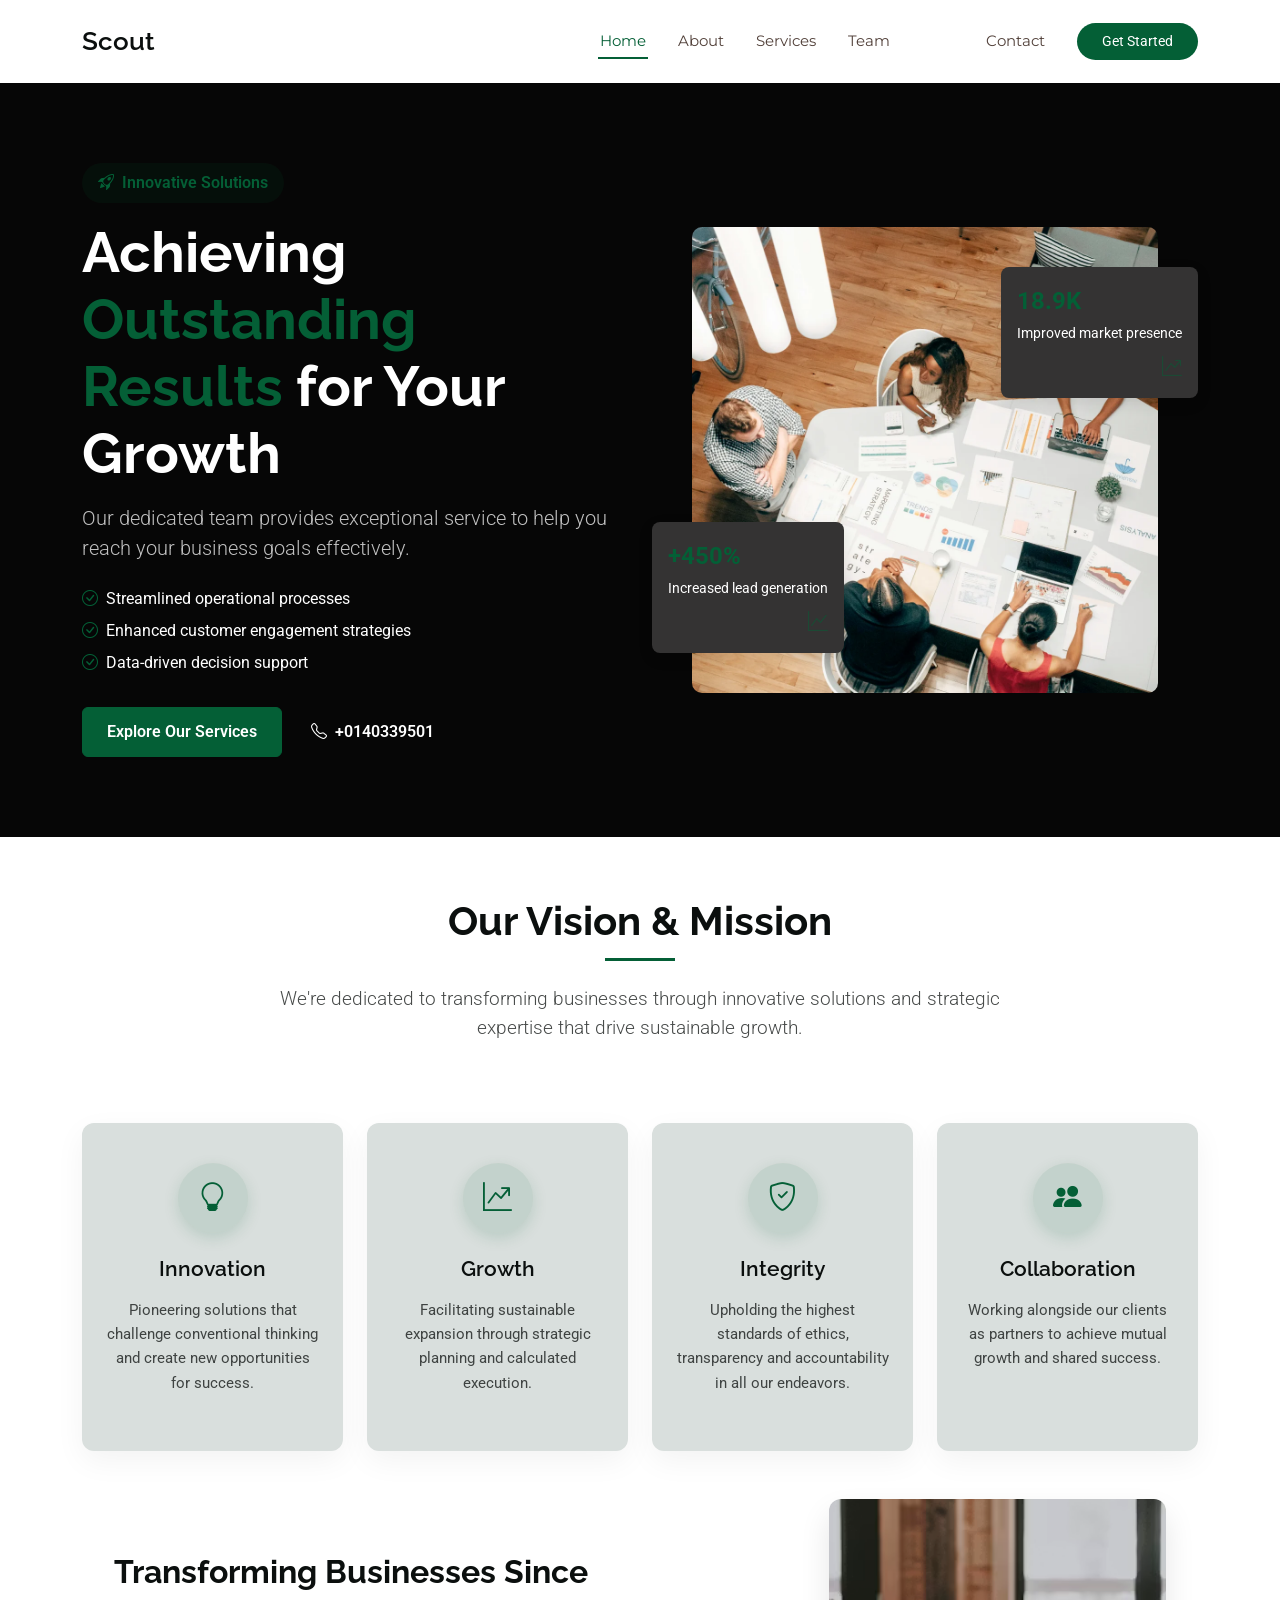
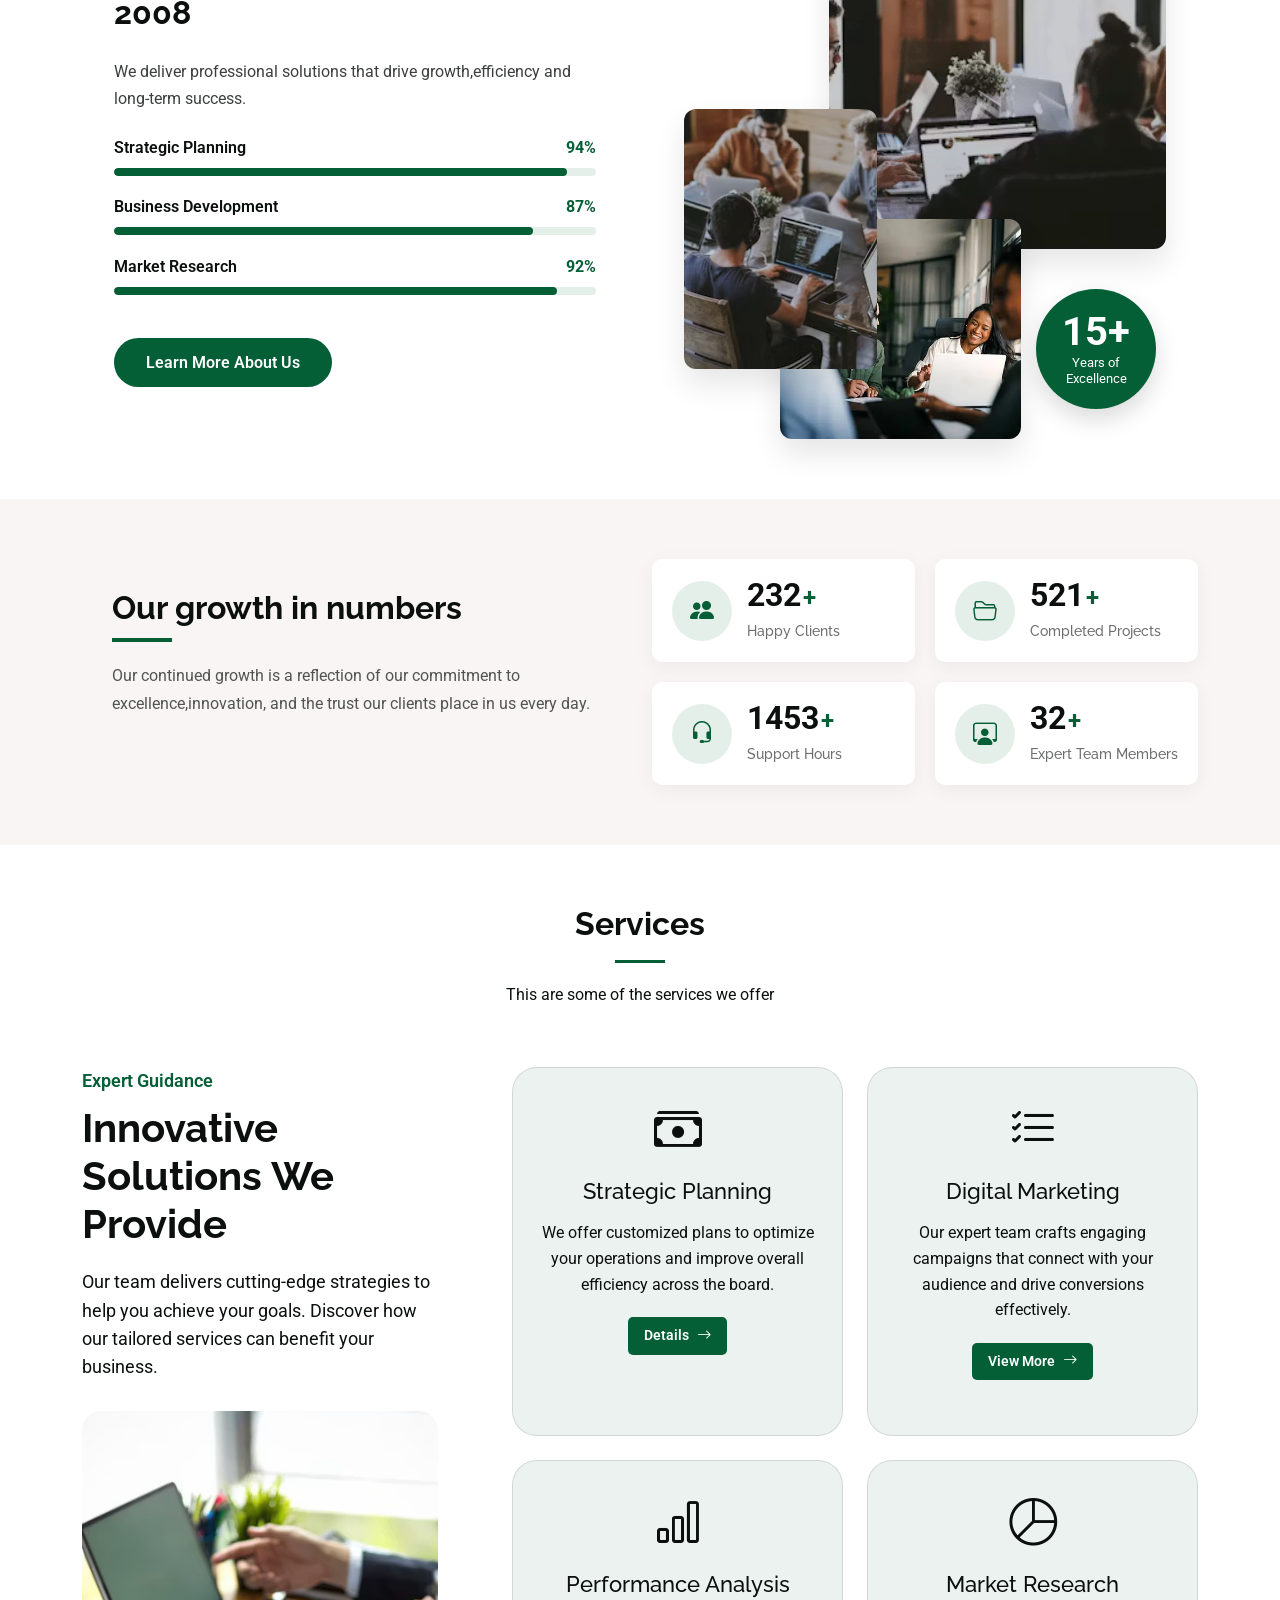
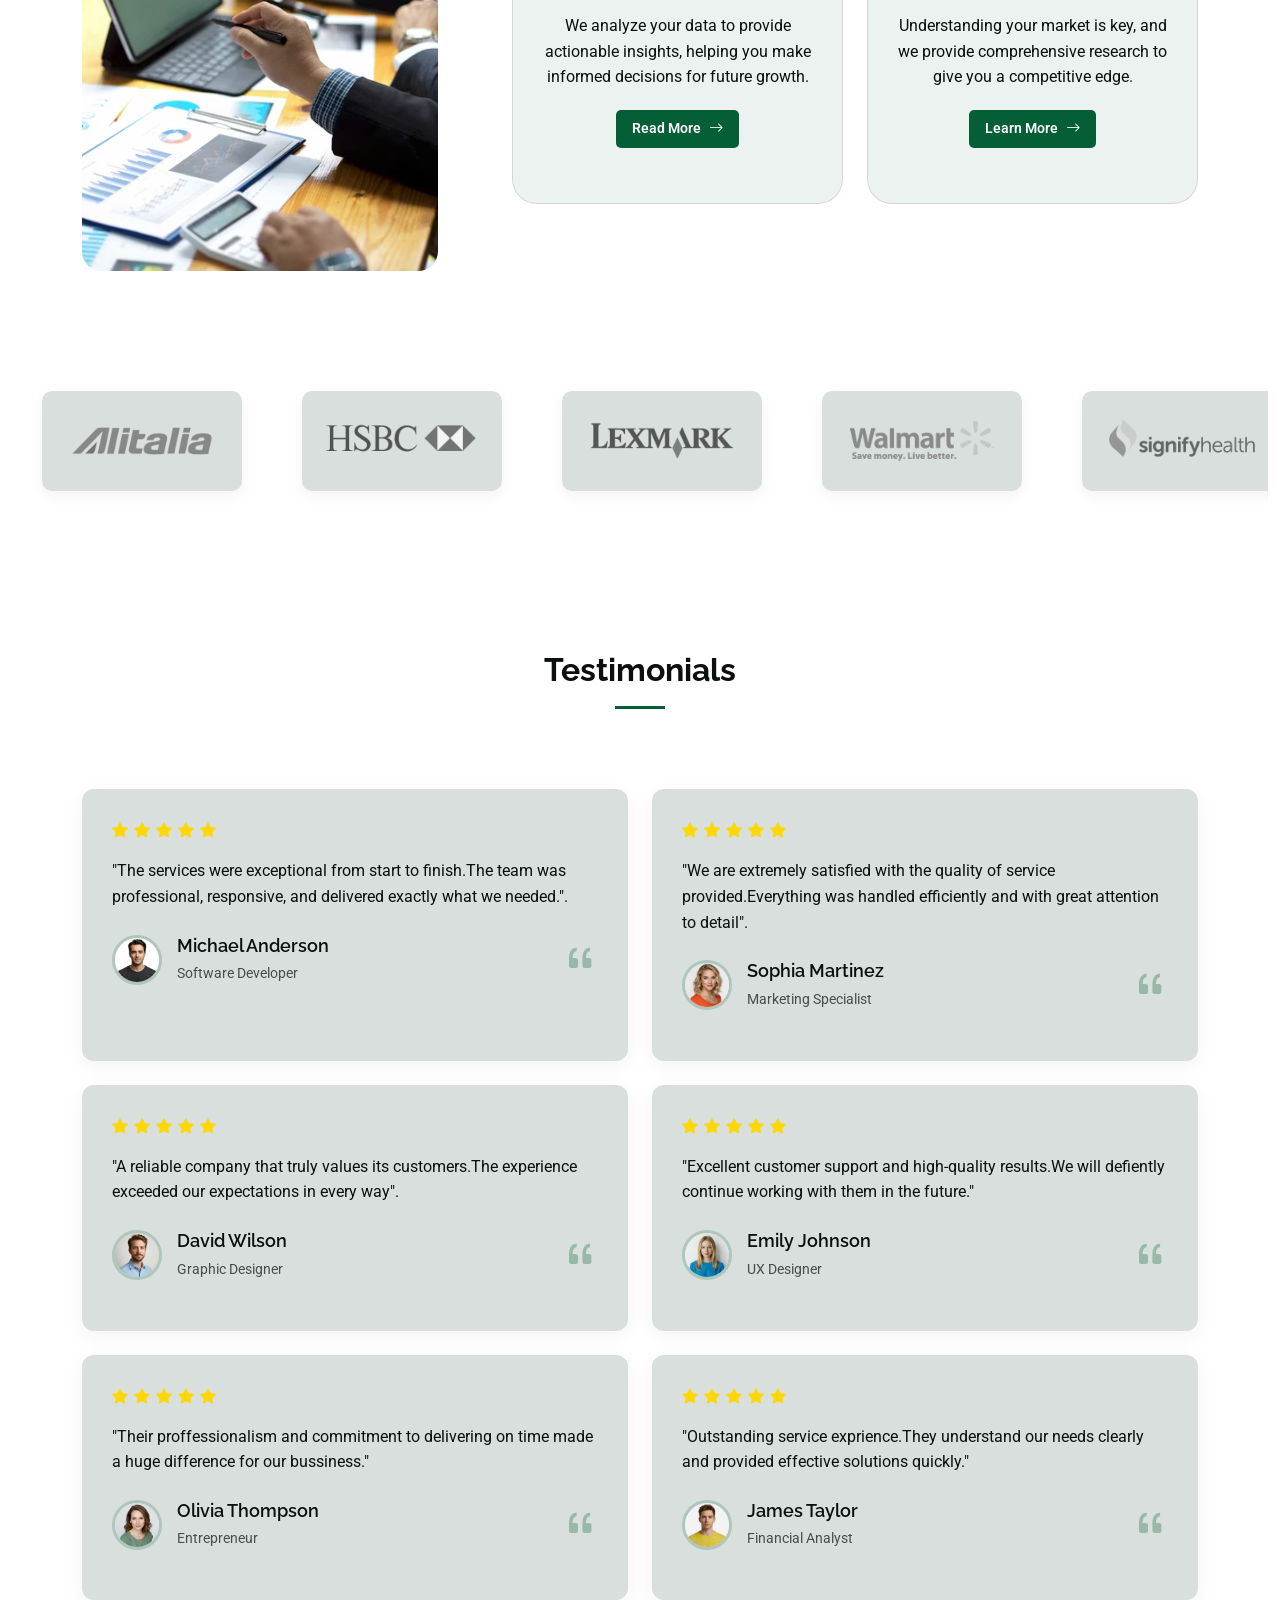
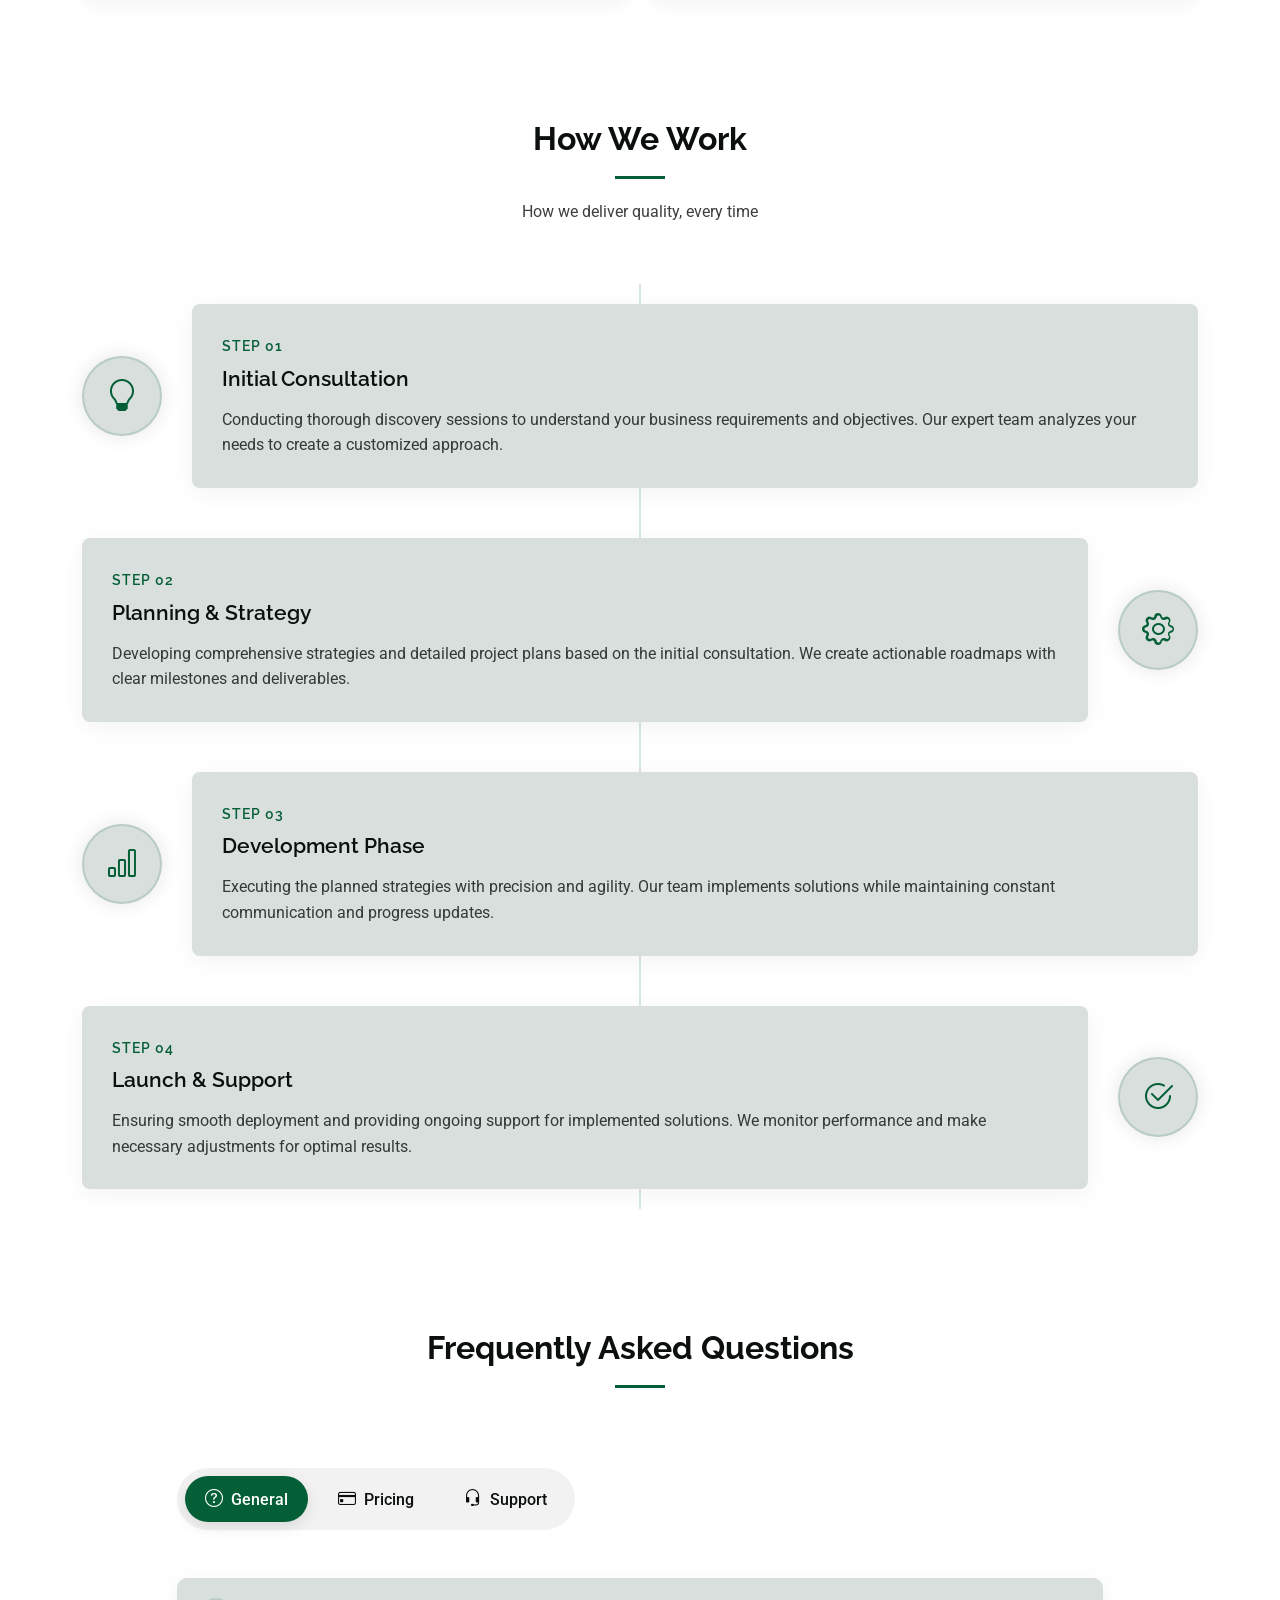
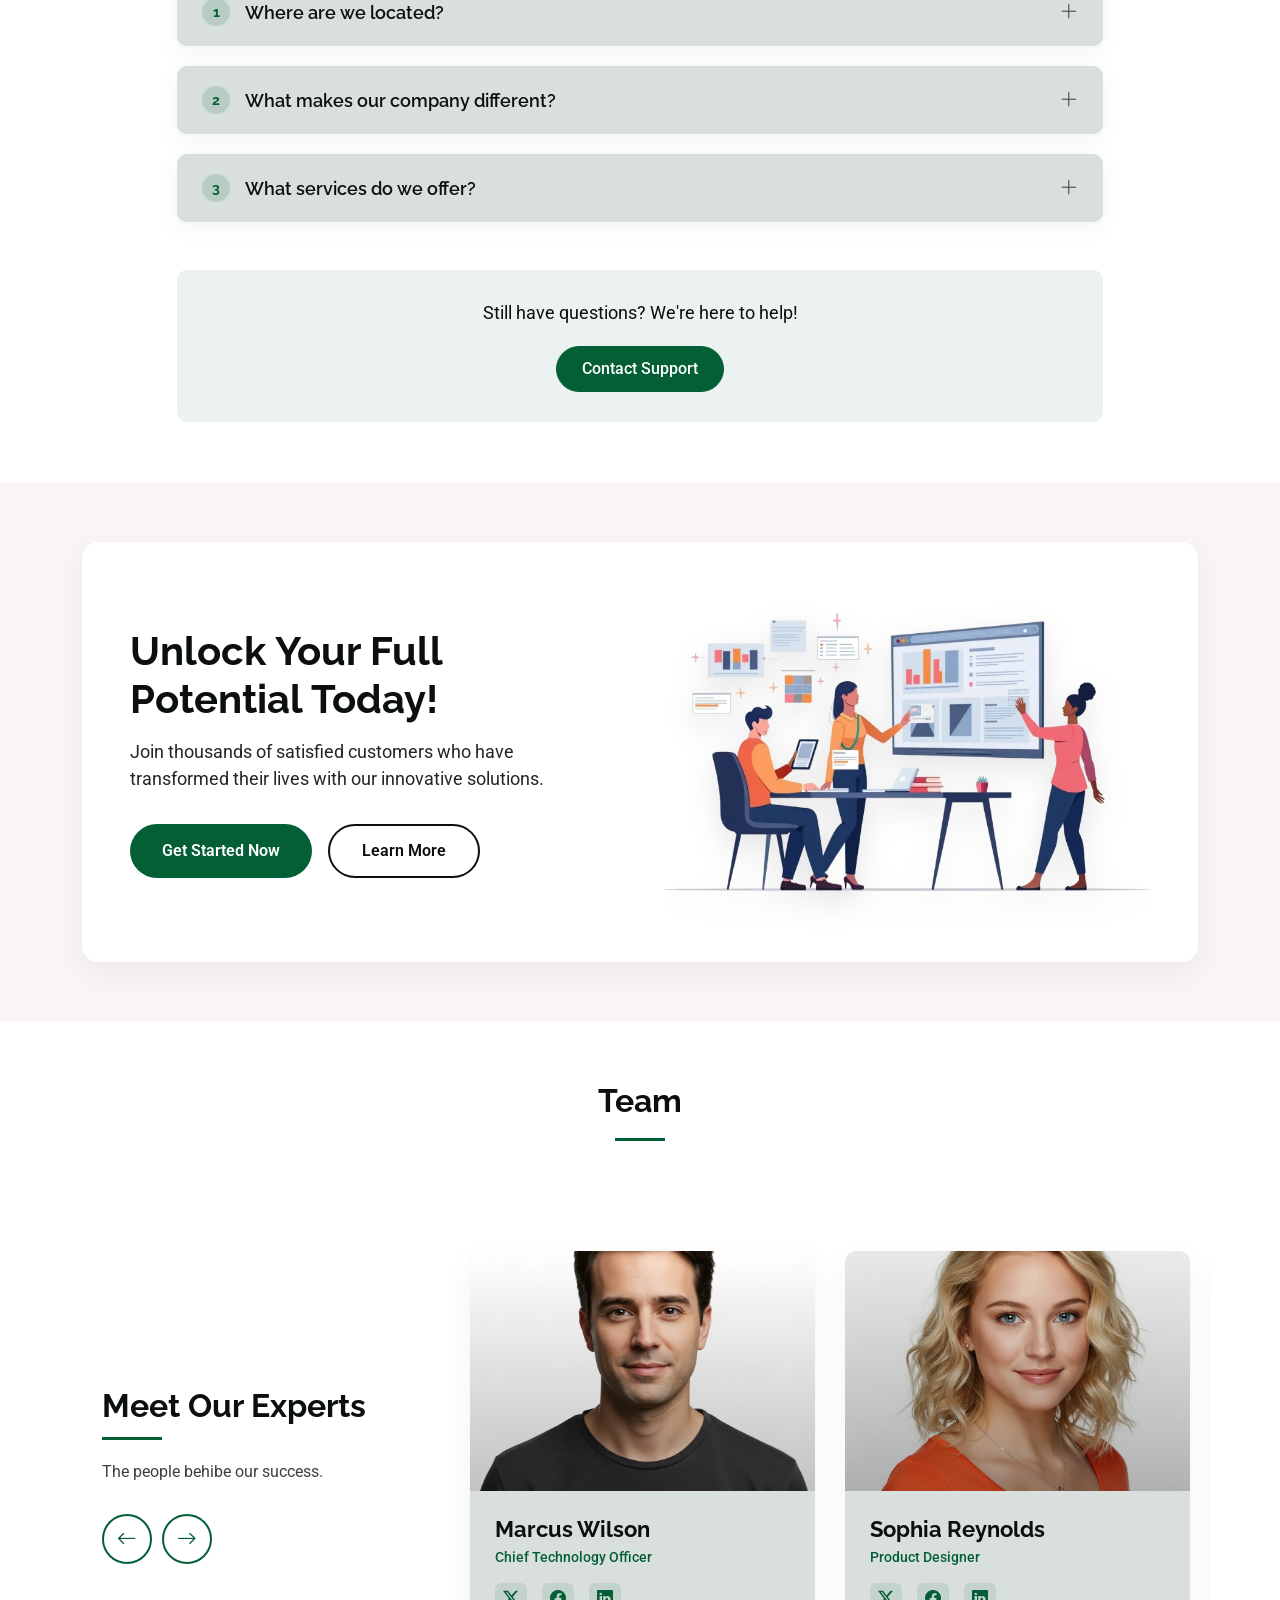
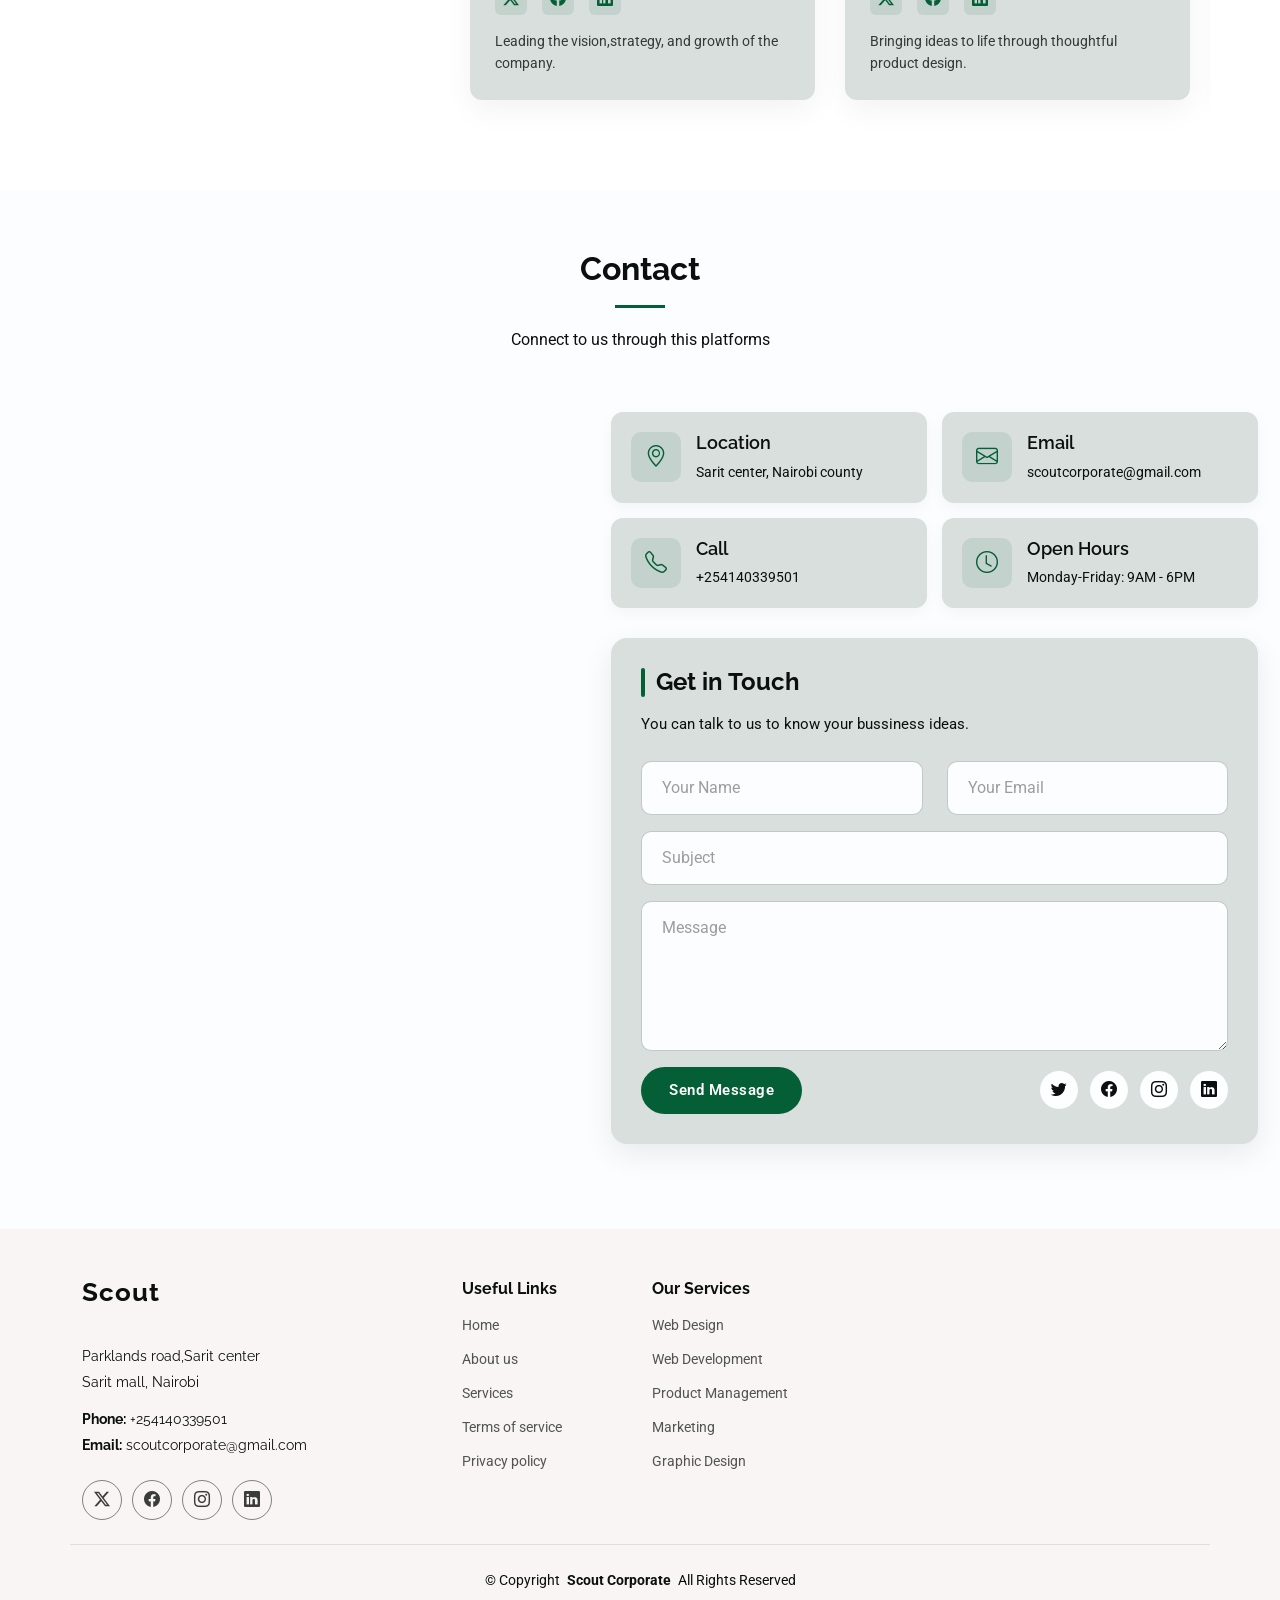
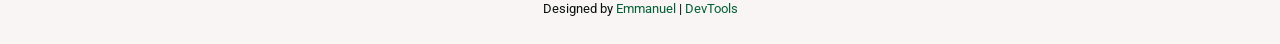
<file: index.html>
<!DOCTYPE html>
<html lang="en">

<head>
  <meta charset="utf-8">
  <meta content="width=device-width, initial-scale=1.0" name="viewport">
  <title>Scout Corporate</title>
  <meta name="description" content="Scout corporate provides innovative solutions to help your business grow and succeed. Our expert team delivers exceptional service to achieve outstanding results.">
  <meta name="keywords" content="Scout, corporate, innovative, solutions, business, growth, success, expert, service, results">

  <!-- Favicons -->
  <link href="assets/img/image.png" rel="icon">
  <link href="assets/img/apple-touch-icon.png" rel="apple-touch-icon">

  <!-- Fonts -->
  <link href="https://fonts.googleapis.com" rel="preconnect">
  <link href="https://fonts.gstatic.com" rel="preconnect" crossorigin>
  <link href="https://fonts.googleapis.com/css2?family=Roboto:ital,wght@0,100;0,300;0,400;0,500;0,700;0,900;1,100;1,300;1,400;1,500;1,700;1,900&family=Montserrat:ital,wght@0,100;0,200;0,300;0,400;0,500;0,600;0,700;0,800;0,900;1,100;1,200;1,300;1,400;1,500;1,600;1,700;1,800;1,900&family=Raleway:ital,wght@0,100;0,200;0,300;0,400;0,500;0,600;0,700;0,800;0,900;1,100;1,200;1,300;1,400;1,500;1,600;1,700;1,800;1,900&display=swap" rel="stylesheet">

  <!-- Vendor CSS Files -->
  <link href="assets/vendor/bootstrap/css/bootstrap.min.css" rel="stylesheet">
  <link href="assets/vendor/bootstrap-icons/bootstrap-icons.css" rel="stylesheet">
  <link href="assets/vendor/aos/aos.css" rel="stylesheet">
  <link href="assets/vendor/swiper/swiper-bundle.min.css" rel="stylesheet">

  <!-- Main CSS File -->
  <link href="assets/css/main.css" rel="stylesheet">

  <!-- =======================================================
  * Template Name: Scout
  * Template URL: https://bootstrapmade.com/scout-bootstrap-multipurpose-template/
  * Updated: May 05 2025 with Bootstrap v5.3.5
  * Author: BootstrapMade.com
  * License: https://bootstrapmade.com/license/
  ======================================================== -->
</head>

<body class="index-page">

  <header id="header" class="header d-flex align-items-center sticky-top">
    <div class="container-fluid container-xl position-relative d-flex align-items-center">

      <a href="index.html" class="logo d-flex align-items-center me-auto">
        <!-- Uncomment the line below if you also wish to use an image logo -->
        <!-- <img src="assets/img/logo.webp" alt=""> -->
        <h1 class="sitename">Scout</h1>
      </a>

      <nav id="navmenu" class="navmenu">
        <ul>
          <li><a href="#hero" class="active">Home</a></li>
          <li><a href="#about">About</a></li>
          <li><a href="#services">Services</a></li>
          <li><a href="#team">Team</a></li>
          <li><a href="#"><span></span> <i></i></a>
            <ul>
              <li><a href="#"></a></li>
              <li><a href="#"><span></span> <i></i></a>
                <ul>
                  <li><a href="#"></a></li>
                  <li><a href="#"></a></li>
                  <li><a href="#"></a></li>
                  <li><a href="#"></a></li>
                  <li><a href="#"></a></li>
                </ul>
              </li>
              <li><a href="#"></a></li>
              <li><a href="#"></a></li>
              <li><a href="#"></a></li>
            </ul>
          </li>
          <li><a href="#contact">Contact</a></li>
        </ul>
        <i class="mobile-nav-toggle d-xl-none bi bi-list"></i>
      </nav>

      <a class="btn-getstarted" href="index.html#about">Get Started</a>

    </div>
  </header>

  <main class="main">

    <!-- Hero Section -->
    <section id="hero" class="hero section dark-background">
      <div class="container" data-aos="fade-up">
        <div class="row align-items-center">
          <div class="col-lg-6">
            <div class="hero-content" data-aos="fade-up" data-aos-delay="100">
              <div class="hero-tag">
                <i class="bi bi-rocket-takeoff"></i>
                <span>Innovative Solutions</span>
              </div>
              <h1>Achieving <span class="highlight">Outstanding Results</span> for Your Growth</h1>
              <p class="lead">Our dedicated team provides exceptional service to help you reach your business goals effectively.</p>
              <ul class="hero-features">
                <li><i class="bi bi-check-circle"></i> Streamlined operational processes</li>
                <li><i class="bi bi-check-circle"></i> Enhanced customer engagement strategies</li>
                <li><i class="bi bi-check-circle"></i> Data-driven decision support</li>
              </ul>
              <div class="hero-cta">
                <a href="#services" class="btn btn-primary">Explore Our Services</a>
                <a href="tel:+0140339501" class="btn btn-link"><i class="bi bi-telephone"></i> +0140339501</a>
              </div>
            </div>
          </div>
          <div class="col-lg-6">
            <div class="hero-image-wrapper" data-aos="fade-up" data-aos-delay="500">
              <img src="assets/img/about/about-square-13.webp" alt="" class="img-fluid hero-image">
              <div class="stat-card top-right">
                <div class="stat-value">18.9K</div>
                <div class="stat-label">Improved market presence</div>
                <div class="stat-icon">
                  <i class="bi bi-graph-up-arrow"></i>
                </div>
              </div>
              <div class="stat-card bottom-left">
                <div class="stat-value">+450%</div>
                <div class="stat-label">Increased lead generation</div>
                <div class="stat-icon">
                  <i class="bi bi-graph-up"></i>
                </div>
              </div>
            </div>
          </div>
        </div>
      </div>
    </section><!-- /Hero Section -->

    <!-- About Section -->
    <section id="about" class="about section">

      <div class="container" data-aos="fade-up" data-aos-delay="100">

        <div class="row justify-content-center mb-5">
          <div class="col-lg-8 text-center" data-aos="fade-up" data-aos-delay="200">
            <h2 class="section-heading">Our Vision &amp; Mission</h2>
            <p class="lead">We're dedicated to transforming businesses through innovative solutions and strategic expertise that drive sustainable growth.</p>
          </div>
        </div>

        <div class="row g-4 mb-5">
          <div class="col-md-6 col-lg-3" data-aos="fade-up" data-aos-delay="100">
            <div class="feature-box">
              <div class="icon-container">
                <i class="bi bi-lightbulb"></i>
              </div>
              <h4>Innovation</h4>
              <p>Pioneering solutions that challenge conventional thinking and create new opportunities for success.</p>
            </div>
          </div>

          <div class="col-md-6 col-lg-3" data-aos="fade-up" data-aos-delay="200">
            <div class="feature-box">
              <div class="icon-container">
                <i class="bi bi-graph-up-arrow"></i>
              </div>
              <h4>Growth</h4>
              <p>Facilitating sustainable expansion through strategic planning and calculated execution.</p>
            </div>
          </div>

          <div class="col-md-6 col-lg-3" data-aos="fade-up" data-aos-delay="300">
            <div class="feature-box">
              <div class="icon-container">
                <i class="bi bi-shield-check"></i>
              </div>
              <h4>Integrity</h4>
              <p>Upholding the highest standards of ethics, transparency and accountability in all our endeavors.</p>
            </div>
          </div>

          <div class="col-md-6 col-lg-3" data-aos="fade-up" data-aos-delay="400">
            <div class="feature-box">
              <div class="icon-container">
                <i class="bi bi-people-fill"></i>
              </div>
              <h4>Collaboration</h4>
              <p>Working alongside our clients as partners to achieve mutual growth and shared success.</p>
            </div>
          </div>
        </div>

        <div class="row align-items-center about-showcase">
          <div class="col-lg-6 order-lg-2" data-aos="fade-left" data-aos-delay="300">
            <div class="about-image-grid">
              <img src="assets/img/about/image2.png" class="img-grid-main" alt="Our company vision">
              <img src="assets/img/about/image3.png" class="img-grid-secondary" alt="Our team">
              <img src="assets/img/about/image4.png" class="img-grid-tertiary" alt="Our workspace">
              <div class="experience-badge" data-aos="zoom-in" data-aos-delay="500">
                <span class="years">15+</span>
                <span class="text">Years of Excellence</span>
              </div>
            </div>
          </div>
          <div class="col-lg-6 order-lg-1" data-aos="fade-right" data-aos-delay="200">
            <div class="about-content-box">
              <h3>Transforming Businesses Since 2008</h3>
              <p class="mb-4">We deliver professional solutions that drive growth,efficiency and long-term success.</p>

              <div class="progress-item">
                <div class="d-flex justify-content-between">
                  <span class="progress-title">Strategic Planning</span>
                  <span class="progress-percent">94%</span>
                </div>
                <div class="progress">
                  <div class="progress-bar" role="progressbar" style="width: 94%" aria-valuenow="94" aria-valuemin="0" aria-valuemax="100"></div>
                </div>
              </div>

              <div class="progress-item">
                <div class="d-flex justify-content-between">
                  <span class="progress-title">Business Development</span>
                  <span class="progress-percent">87%</span>
                </div>
                <div class="progress">
                  <div class="progress-bar" role="progressbar" style="width: 87%" aria-valuenow="87" aria-valuemin="0" aria-valuemax="100"></div>
                </div>
              </div>

              <div class="progress-item">
                <div class="d-flex justify-content-between">
                  <span class="progress-title">Market Research</span>
                  <span class="progress-percent">92%</span>
                </div>
                <div class="progress">
                  <div class="progress-bar" role="progressbar" style="width: 92%" aria-valuenow="92" aria-valuemin="0" aria-valuemax="100"></div>
                </div>
              </div>

              <a href="about.html" class="btn btn-discover mt-4">Learn More About Us</a>
            </div>
          </div>
        </div>

      </div>

    </section><!-- /About Section -->

    <!-- Stats Section -->
    <section id="stats" class="stats section light-background">

      <div class="container" data-aos="fade-up" data-aos-delay="100">

        <div class="row gy-4">

          <div class="col-lg-6 col-md-12">
            <div class="stats-overview text-center text-lg-start" data-aos="fade-right" data-aos-delay="200">
              <h3>Our growth in numbers</h3>
              <p>Our continued growth is a reflection of our commitment to excellence,innovation, and the trust our clients place in us every day.</p>
            </div>
          </div>

          <div class="col-lg-6 col-md-12">
            <div class="stats-grid" data-aos="zoom-in" data-aos-delay="300">
              <div class="stats-card">
                <div class="stats-icon">
                  <i class="bi bi-people-fill"></i>
                </div>
                <div class="stats-content">
                  <div class="stats-number">
                    <span data-purecounter-start="0" data-purecounter-end="232" data-purecounter-duration="1" class="purecounter"></span><span class="plus">+</span>
                  </div>
                  <p>Happy Clients</p>
                </div>
              </div>

              <div class="stats-card">
                <div class="stats-icon">
                  <i class="bi bi-folder2-open"></i>
                </div>
                <div class="stats-content">
                  <div class="stats-number">
                    <span data-purecounter-start="0" data-purecounter-end="521" data-purecounter-duration="1" class="purecounter"></span><span class="plus">+</span>
                  </div>
                  <p>Completed Projects</p>
                </div>
              </div>

              <div class="stats-card">
                <div class="stats-icon">
                  <i class="bi bi-headset"></i>
                </div>
                <div class="stats-content">
                  <div class="stats-number">
                    <span data-purecounter-start="0" data-purecounter-end="1453" data-purecounter-duration="1" class="purecounter"></span><span class="plus">+</span>
                  </div>
                  <p>Support Hours</p>
                </div>
              </div>

              <div class="stats-card">
                <div class="stats-icon">
                  <i class="bi bi-person-workspace"></i>
                </div>
                <div class="stats-content">
                  <div class="stats-number">
                    <span data-purecounter-start="0" data-purecounter-end="32" data-purecounter-duration="1" class="purecounter"></span><span class="plus">+</span>
                  </div>
                  <p>Expert Team Members</p>
                </div>
              </div>
            </div>
          </div>

        </div>

      </div>

    </section><!-- /Stats Section -->

    <!-- Services Section -->
    <section id="services" class="services section">

      <!-- Section Title -->
      <div class="container section-title" data-aos="fade-up">
        <h2>Services</h2>
        <p>This are some of the services we offer</p>
      </div><!-- End Section Title -->

      <div class="container" data-aos="fade-up" data-aos-delay="100">

        <div class="services-row">
          <div class="row">
            <div class="col-lg-4">
              <div class="services-headline" data-aos="fade-up">
                <p class="services-subtitle">Expert Guidance</p>
                <h2 class="services-title">Innovative Solutions We Provide</h2>
              </div>

              <div class="services-description" data-aos="fade-up" data-aos-delay="100">
                <p>Our team delivers cutting-edge strategies to help you achieve your goals. Discover how our tailored services can benefit your business.</p>
              </div>

              <div class="services-image-container" data-aos="fade-up" data-aos-delay="200">
                <div class="services-image">
                  <img src="assets/img/services/image copy.png" alt="Services" class="img-fluid">
                </div>
              </div>
            </div>

            <div class="col-lg-8">
              <div class="services-grid">
                <div class="row gy-4">
                  <!-- Service Item 1 -->
                  <div class="col-md-6" data-aos="fade-up" data-aos-delay="100">
                    <div class="service-card">
                      <div class="service-content text-center">
                        <div class="service-icon">
                          <i class="bi bi-cash-stack"></i>
                        </div>
                        <div class="service-info">
                          <h3><a href="#">Strategic Planning</a></h3>
                          <p>We offer customized plans to optimize your operations and improve overall efficiency across the board.</p>
                          <div class="service-action">
                            <a href="service-details.html" class="read-more-btn">Details <i class="bi bi-arrow-right"></i></a>
                          </div>
                        </div>
                      </div>
                    </div>
                  </div>

                  <!-- Service Item 2 -->
                  <div class="col-md-6" data-aos="fade-up" data-aos-delay="200">
                    <div class="service-card">
                      <div class="service-content text-center">
                        <div class="service-icon">
                          <i class="bi bi-list-check"></i>
                        </div>
                        <div class="service-info">
                          <h3><a href="#">Digital Marketing</a></h3>
                          <p>Our expert team crafts engaging campaigns that connect with your audience and drive conversions effectively.</p>
                          <div class="service-action">
                            <a href="service-details.html" class="read-more-btn">View More <i class="bi bi-arrow-right"></i></a>
                          </div>
                        </div>
                      </div>
                    </div>
                  </div>

                  <!-- Service Item 3 -->
                  <div class="col-md-6" data-aos="fade-up" data-aos-delay="300">
                    <div class="service-card">
                      <div class="service-content text-center">
                        <div class="service-icon">
                          <i class="bi bi-bar-chart"></i>
                        </div>
                        <div class="service-info">
                          <h3><a href="#">Performance Analysis</a></h3>
                          <p>We analyze your data to provide actionable insights, helping you make informed decisions for future growth.</p>
                          <div class="service-action">
                            <a href="service-details.html" class="read-more-btn">Read More <i class="bi bi-arrow-right"></i></a>
                          </div>
                        </div>
                      </div>
                    </div>
                  </div>

                  <!-- Service Item 4 -->
                  <div class="col-md-6" data-aos="fade-up" data-aos-delay="400">
                    <div class="service-card">
                      <div class="service-content text-center">
                        <div class="service-icon">
                          <i class="bi bi-pie-chart"></i>
                        </div>
                        <div class="service-info">
                          <h3><a href="#">Market Research</a></h3>
                          <p>Understanding your market is key, and we provide comprehensive research to give you a competitive edge.</p>
                          <div class="service-action">
                            <a href="service-details.html" class="read-more-btn">Learn More <i class="bi bi-arrow-right"></i></a>
                          </div>
                        </div>
                      </div>
                    </div>
                  </div>
                </div>
              </div>
            </div>
          </div>
        </div>

      </div>

    </section><!-- /Services Section -->

    <!-- Clients Section -->
    <section id="clients" class="clients section">

      <div class="container-fluid" data-aos="fade-up" data-aos-delay="100">

        <div class="clients-slider">
          <div class="clients-track track-1" data-aos="fade-right" data-aos-delay="200">
            <div class="clients-slide">
              <img src="assets/img/clients/clients-1.webp" class="img-fluid" alt="Client 1">
            </div>
            <div class="clients-slide">
              <img src="assets/img/clients/clients-2.webp" class="img-fluid" alt="Client 2">
            </div>
            <div class="clients-slide">
              <img src="assets/img/clients/clients-3.webp" class="img-fluid" alt="Client 3">
            </div>
            <div class="clients-slide">
              <img src="assets/img/clients/clients-4.webp" class="img-fluid" alt="Client 4">
            </div>
            <div class="clients-slide">
              <img src="assets/img/clients/clients-5.webp" class="img-fluid" alt="Client 5">
            </div>
            <div class="clients-slide">
              <img src="assets/img/clients/clients-6.webp" class="img-fluid" alt="Client 6">
            </div>
            <div class="clients-slide">
              <img src="assets/img/clients/clients-7.webp" class="img-fluid" alt="Client 7">
            </div>
            <div class="clients-slide">
              <img src="assets/img/clients/clients-8.webp" class="img-fluid" alt="Client 8">
            </div>
            <div class="clients-slide">
              <img src="assets/img/clients/clients-1.webp" class="img-fluid" alt="Client 1">

            <!-- Duplicate for seamless looping -->
            <div class="clients-slide">
              <img src="assets/img/clients/clients-1.webp" class="img-fluid" alt="Client 1">

            <!-- Duplicate for seamless looping -->
            <div class="clients-slide">
              <img src="assets/img/clients/clients-1.webp" class="img-fluid" alt="Client 1">
            </div>
            <div class="clients-slide">
              <img src="assets/img/clients/clients-2.webp" class="img-fluid" alt="Client 2">
            </div>
            <div class="clients-slide">
              <img src="assets/img/clients/clients-3.webp" class="img-fluid" alt="Client 3">
            </div>
            <div class="clients-slide">
              <img src="assets/img/clients/clients-4.webp" class="img-fluid" alt="Client 4">
            </div>
            <div class="clients-slide">
              <img src="assets/img/clients/clients-5.webp" class="img-fluid" alt="Client 5">
            </div>
            <div class="clients-slide">
              <img src="assets/img/clients/clients-6.webp" class="img-fluid" alt="Client 6">
            </div>
            <div class="clients-slide">
              <img src="assets/img/clients/clients-7.webp" class="img-fluid" alt="Client 7">
            </div>
            <div class="clients-slide">
              <img src="assets/img/clients/clients-8.webp" class="img-fluid" alt="Client 8">
            </div>
          </div>
        </div>

        <div class="clients-slider">
          <div class="clients-track track-2" data-aos="fade-left" data-aos-delay="300">
            <div class="clients-slide">
              <img src="assets/img/clients/clients-8.webp" class="img-fluid" alt="Client 8">
            </div>
            <div class="clients-slide">
              <img src="assets/img/clients/clients-7.webp" class="img-fluid" alt="Client 7">
            </div>
            <div class="clients-slide">
              <img src="assets/img/clients/clients-6.webp" class="img-fluid" alt="Client 6">
            </div>
            <div class="clients-slide">
              <img src="assets/img/clients/clients-5.webp" class="img-fluid" alt="Client 5">
            </div>
            <div class="clients-slide">
              <img src="assets/img/clients/clients-4.webp" class="img-fluid" alt="Client 4">
            </div>
            <div class="clients-slide">
              <img src="assets/img/clients/clients-3.webp" class="img-fluid" alt="Client 3">
            </div>
            <div class="clients-slide">
              <img src="assets/img/clients/clients-2.webp" class="img-fluid" alt="Client 2">
            </div>
            <div class="clients-slide">
              <img src="assets/img/clients/clients-1.webp" class="img-fluid" alt="Client 1">
            </div>

            <!-- Duplicate for seamless looping -->
            <div class="clients-slide">
              <img src="assets/img/clients/clients-8.webp" class="img-fluid" alt="Client 8">
            </div>
            <div class="clients-slide">
              <img src="assets/img/clients/clients-7.webp" class="img-fluid" alt="Client 7">
            </div>
            <div class="clients-slide">
              <img src="assets/img/clients/clients-6.webp" class="img-fluid" alt="Client 6">
            </div>
            <div class="clients-slide">
              <img src="assets/img/clients/clients-5.webp" class="img-fluid" alt="Client 5">
            </div>
            <div class="clients-slide">
              <img src="assets/img/clients/clients-4.webp" class="img-fluid" alt="Client 4">
            </div>
            <div class="clients-slide">
              <img src="assets/img/clients/clients-3.webp" class="img-fluid" alt="Client 3">
            </div>
            <div class="clients-slide">
              <img src="assets/img/clients/clients-2.webp" class="img-fluid" alt="Client 2">
            </div>
            <div class="clients-slide">
              <img src="assets/img/clients/clients-1.webp" class="img-fluid" alt="Client 1">
            </div>
          </div>
        </div>

      </div>

    </section><!-- /Clients Section -->

    <!-- Testimonials Section -->
    <section id="testimonials" class="testimonials section">

      <!-- Section Title -->
      <div class="container section-title" data-aos="fade-up">
        <h2>Testimonials</h2>
        <p></p>
      </div><!-- End Section Title -->

      <div class="container" data-aos="fade-up" data-aos-delay="100">

        <div class="row g-4">
          <!-- Testimonial Item 1 -->
          <div class="col-lg-6" data-aos="fade-up" data-aos-delay="100">
            <div class="testimonial-item">
              <div class="stars">
                <i class="bi bi-star-fill"></i>
                <i class="bi bi-star-fill"></i>
                <i class="bi bi-star-fill"></i>
                <i class="bi bi-star-fill"></i>
                <i class="bi bi-star-fill"></i>
              </div>
              <p>"The services were exceptional from start to finish.The team was professional, responsive, and delivered exactly what we needed.".</p>
              <div class="testimonial-footer">
                <div class="testimonial-author">
                  <img src="assets/img/person/person-m-3.webp" alt="Author" class="img-fluid rounded-circle" loading="lazy">
                  <div>
                    <h5>Michael Anderson</h5>
                    <span>Software Developer</span>
                  </div>
                </div>
                <div class="quote-icon">
                  <i class="bi bi-quote"></i>
                </div>
              </div>
            </div>
          </div><!-- End Testimonial Item -->

          <!-- Testimonial Item 2 -->
          <div class="col-lg-6" data-aos="fade-up" data-aos-delay="200">
            <div class="testimonial-item">
              <div class="stars">
                <i class="bi bi-star-fill"></i>
                <i class="bi bi-star-fill"></i>
                <i class="bi bi-star-fill"></i>
                <i class="bi bi-star-fill"></i>
                <i class="bi bi-star-fill"></i>
              </div>
              <p>"We are extremely satisfied with the quality of service provided.Everything was handled efficiently and with great attention to detail".</p>
              <div class="testimonial-footer">
                <div class="testimonial-author">
                  <img src="assets/img/person/person-f-5.webp" alt="Author" class="img-fluid rounded-circle" loading="lazy">
                  <div>
                    <h5>Sophia Martinez</h5>
                    <span>Marketing Specialist</span>
                  </div>
                </div>
                <div class="quote-icon">
                  <i class="bi bi-quote"></i>
                </div>
              </div>
            </div>
          </div><!-- End Testimonial Item -->

          <!-- Testimonial Item 3 -->
          <div class="col-lg-6" data-aos="fade-up" data-aos-delay="300">
            <div class="testimonial-item">
              <div class="stars">
                <i class="bi bi-star-fill"></i>
                <i class="bi bi-star-fill"></i>
                <i class="bi bi-star-fill"></i>
                <i class="bi bi-star-fill"></i>
                <i class="bi bi-star-fill"></i>
              </div>
              <p>"A reliable company that truly values its customers.The experience exceeded our expectations in every way".</p>
              <div class="testimonial-footer">
                <div class="testimonial-author">
                  <img src="assets/img/person/person-m-7.webp" alt="Author" class="img-fluid rounded-circle" loading="lazy">
                  <div>
                    <h5>David Wilson</h5>
                    <span>Graphic Designer</span>
                  </div>
                </div>
                <div class="quote-icon">
                  <i class="bi bi-quote"></i>
                </div>
              </div>
            </div>
          </div><!-- End Testimonial Item -->

          <!-- Testimonial Item 4 -->
          <div class="col-lg-6" data-aos="fade-up" data-aos-delay="400">
            <div class="testimonial-item">
              <div class="stars">
                <i class="bi bi-star-fill"></i>
                <i class="bi bi-star-fill"></i>
                <i class="bi bi-star-fill"></i>
                <i class="bi bi-star-fill"></i>
                <i class="bi bi-star-fill"></i>
              </div>
              <p>"Excellent customer support and high-quality results.We will defiently continue working with them in the future."</p>
              <div class="testimonial-footer">
                <div class="testimonial-author">
                  <img src="assets/img/person/person-f-9.webp" alt="Author" class="img-fluid rounded-circle" loading="lazy">
                  <div>
                    <h5>Emily Johnson</h5>
                    <span>UX Designer</span>
                  </div>
                </div>
                <div class="quote-icon">
                  <i class="bi bi-quote"></i>
                </div>
              </div>
            </div>
          </div><!-- End Testimonial Item -->

          <!-- Testimonial Item 5 -->
          <div class="col-lg-6" data-aos="fade-up" data-aos-delay="500">
            <div class="testimonial-item">
              <div class="stars">
                <i class="bi bi-star-fill"></i>
                <i class="bi bi-star-fill"></i>
                <i class="bi bi-star-fill"></i>
                <i class="bi bi-star-fill"></i>
                <i class="bi bi-star-fill"></i>
              </div>
              <p>"Their proffessionalism and commitment to delivering on time made a huge difference for our bussiness."</p>
              <div class="testimonial-footer">
                <div class="testimonial-author">
                  <img src="assets/img/person/person-f-11.webp" alt="Author" class="img-fluid rounded-circle" loading="lazy">
                  <div>
                    <h5>Olivia Thompson</h5>
                    <span>Entrepreneur</span>
                  </div>
                </div>
                <div class="quote-icon">
                  <i class="bi bi-quote"></i>
                </div>
              </div>
            </div>
          </div><!-- End Testimonial Item -->

          <!-- Testimonial Item 6 -->
          <div class="col-lg-6" data-aos="fade-up" data-aos-delay="600">
            <div class="testimonial-item">
              <div class="stars">
                <i class="bi bi-star-fill"></i>
                <i class="bi bi-star-fill"></i>
                <i class="bi bi-star-fill"></i>
                <i class="bi bi-star-fill"></i>
                <i class="bi bi-star-fill"></i>
              </div>
              <p>"Outstanding service exprience.They understand our needs clearly and provided effective solutions quickly."</p>
              <div class="testimonial-footer">
                <div class="testimonial-author">
                  <img src="assets/img/person/person-m-12.webp" alt="Author" class="img-fluid rounded-circle" loading="lazy">
                  <div>
                    <h5>James Taylor</h5>
                    <span>Financial Analyst</span>
                  </div>
                </div>
                <div class="quote-icon">
                  <i class="bi bi-quote"></i>
                </div>
              </div>
            </div>
          </div><!-- End Testimonial Item -->

        </div>

      </div>

    </section><!-- /Testimonials Section -->

    <!-- How We Work Section -->
    <section id="how-we-work" class="how-we-work section">

      <!-- Section Title -->
      <div class="container section-title" data-aos="fade-up">
        <h2>How We Work</h2>
        <p>How we deliver quality, every time</p>
      </div><!-- End Section Title -->

      <div class="container" data-aos="fade-up" data-aos-delay="100">

        <div class="steps-wrapper">

          <div class="step-item" data-aos="fade-right" data-aos-delay="200">
            <div class="step-content">
              <div class="step-icon">
                <i class="bi bi-lightbulb"></i>
              </div>
              <div class="step-info">
                <span class="step-number">Step 01</span>
                <h3>Initial Consultation</h3>
                <p>Conducting thorough discovery sessions to understand your business requirements and objectives. Our expert team analyzes your needs to create a customized approach.</p>
              </div>
            </div>
          </div><!-- End Step Item -->

          <div class="step-item" data-aos="fade-left" data-aos-delay="300">
            <div class="step-content">
              <div class="step-icon">
                <i class="bi bi-gear"></i>
              </div>
              <div class="step-info">
                <span class="step-number">Step 02</span>
                <h3>Planning &amp; Strategy</h3>
                <p>Developing comprehensive strategies and detailed project plans based on the initial consultation. We create actionable roadmaps with clear milestones and deliverables.</p>
              </div>
            </div>
          </div><!-- End Step Item -->

          <div class="step-item" data-aos="fade-right" data-aos-delay="400">
            <div class="step-content">
              <div class="step-icon">
                <i class="bi bi-bar-chart"></i>
              </div>
              <div class="step-info">
                <span class="step-number">Step 03</span>
                <h3>Development Phase</h3>
                <p>Executing the planned strategies with precision and agility. Our team implements solutions while maintaining constant communication and progress updates.</p>
              </div>
            </div>
          </div><!-- End Step Item -->

          <div class="step-item" data-aos="fade-left" data-aos-delay="500">
            <div class="step-content">
              <div class="step-icon">
                <i class="bi bi-check2-circle"></i>
              </div>
              <div class="step-info">
                <span class="step-number">Step 04</span>
                <h3>Launch &amp; Support</h3>
                <p>Ensuring smooth deployment and providing ongoing support for implemented solutions. We monitor performance and make necessary adjustments for optimal results.</p>
              </div>
            </div>
          </div><!-- End Step Item -->

        </div>

      </div>

    </section><!-- /How We Work Section -->

    <!-- Faq Section -->
    <section id="faq" class="faq section">

      <!-- Section Title -->
      <div class="container section-title" data-aos="fade-up">
        <h2>Frequently Asked Questions</h2>
      </div><!-- End Section Title -->

      <div class="container" data-aos="fade-up" data-aos-delay="100">

        <div class="row justify-content-center">
          <div class="col-lg-10">

            <div class="faq-tabs mb-5">
              <ul class="nav nav-pills justify-content-center" id="faqTab" role="tablist">
                <li class="nav-item" role="presentation">
                  <button class="nav-link active" id="general-tab" data-bs-toggle="pill" data-bs-target="#faq-general" type="button" role="tab" aria-controls="general" aria-selected="true">
                    <i class="bi bi-question-circle me-2"></i>General
                  </button>
                </li>
                <li class="nav-item" role="presentation">
                  <button class="nav-link" id="pricing-tab" data-bs-toggle="pill" data-bs-target="#faq-pricing" type="button" role="tab" aria-controls="pricing" aria-selected="false">
                    <i class="bi bi-credit-card me-2"></i>Pricing
                  </button>
                </li>
                <li class="nav-item" role="presentation">
                  <button class="nav-link" id="support-tab" data-bs-toggle="pill" data-bs-target="#faq-support" type="button" role="tab" aria-controls="support" aria-selected="false">
                    <i class="bi bi-headset me-2"></i>Support
                  </button>
                </li>
              </ul>
            </div>

            <div class="tab-content" id="faqTabContent">
              <!-- General FAQs -->
              <div class="tab-pane fade show active" id="faq-general" role="tabpanel" aria-labelledby="general-tab">
                <div class="faq-list">

                  <div class="faq-item" data-aos="fade-up" data-aos-delay="200">
                    <h3>
                      <span class="num">1</span>
                      <span class="question">Where are we located?</span>
                      <i class="bi bi-plus-lg faq-toggle"></i>
                    </h3>
                    <div class="faq-content">
                      <p>We are located in the heart of the city, making it easy for our clients to visit us or for us to meet them at their convenience.</p>
                    </div>
                  </div><!-- End FAQ Item -->

                  <div class="faq-item" data-aos="fade-up" data-aos-delay="300">
                    <h3>
                      <span class="num">2</span>
                      <span class="question">What makes our company different?</span>
                      <i class="bi bi-plus-lg faq-toggle"></i>
                    </h3>
                    <div class="faq-content">
                      <p>What services do we offer?.</p>
                      <p></p>
                    </div>
                  </div><!-- End FAQ Item -->

                  <div class="faq-item" data-aos="fade-up" data-aos-delay="400">
                    <h3>
                      <span class="num">3</span>
                      <span class="question">What services do we offer?</span>
                      <i class="bi bi-plus-lg faq-toggle"></i>
                    </h3>
                    <div class="faq-content">
                      <p>We offer a wide range of services including strategic planning, digital marketing, performance analysis, and market research. Our team of experts is dedicated to providing customized solutions that meet the unique needs of each client.</p>
                    </div>
                  </div><!-- End FAQ Item -->

                </div>
              </div>

              <!-- Pricing FAQs -->
              <div class="tab-pane fade" id="faq-pricing" role="tabpanel" aria-labelledby="pricing-tab">
                <div class="faq-list">

                  <div class="faq-item" data-aos="fade-up" data-aos-delay="200">
                    <h3>
                      <span class="num">1</span>
                      <span class="question">How do you determine your pricing?</span>
                      <i class="bi bi-plus-lg faq-toggle"></i>
                    </h3>
                    <div class="faq-content">
                      <p>We determine our pricing based on various factors such as the scope of the project, the resources required, and the level of customization needed.</p>
                    </div>
                  </div><!-- End FAQ Item -->

                  <div class="faq-item" data-aos="fade-up" data-aos-delay="300">
                    <h3>
                      <span class="num">2</span>
                      <span class="question">Are their hidden charges in your service?</span>
                      <i class="bi bi-plus-lg faq-toggle"></i>
                    </h3>
                    <div class="faq-content">
                      <p>It depends on the specific services and products you are interested in. We strive to be transparent with our pricing and will provide you with a detailed quote before any work begins.</p>
                    </div>
                  </div><!-- End FAQ Item -->

                  <div class="faq-item" data-aos="fade-up" data-aos-delay="400">
                    <h3>
                      <span class="num">3</span>
                      <span class="question">Do you offer customized pricing for different projects?</span>
                      <i class="bi bi-plus-lg faq-toggle"></i>
                    </h3>
                    <div class="faq-content">
                      <p>Yes, we do offer customized pricing based on the specific requirements of each project. We understand that every project is unique, and we work closely with our clients to provide tailored pricing solutions that fit their needs and budget.</p>
                    </div>
                  </div><!-- End FAQ Item -->

                </div>
              </div>

              <!-- Support FAQs -->
              <div class="tab-pane fade" id="faq-support" role="tabpanel" aria-labelledby="support-tab">
                <div class="faq-list">

                  <div class="faq-item" data-aos="fade-up" data-aos-delay="200">
                    <h3>
                      <span class="num">1</span>
                      <span class="question">How can i contact your support team?</span>
                      <i class="bi bi-plus-lg faq-toggle"></i>
                    </h3>
                    <div class="faq-content">
                      <p>You can contact our support team through various channels, including email, phone, and live chat. We also have a support ticket system on our website where you can submit your queries and receive assistance from our team.</p>
                    </div>
                  </div><!-- End FAQ Item -->

                  <div class="faq-item" data-aos="fade-up" data-aos-delay="300">
                    <h3>
                      <span class="num">2</span>
                      <span class="question">What are your customer suport working hours?</span>
                      <i class="bi bi-plus-lg faq-toggle"></i>
                    </h3>
                    <div class="faq-content">
                      <p>Our customer support team is available 24/7 to assist you with any questions or issues you may have. We understand the importance of timely support and are committed to providing excellent service around the clock.</p>
                    </div>
                  </div><!-- End FAQ Item -->

                  <div class="faq-item" data-aos="fade-up" data-aos-delay="400">
                    <h3>
                      <span class="num">3</span>
                      <span class="question">Do you offer after-service support or maintenance?</span>
                      <i class="bi bi-plus-lg faq-toggle"></i>
                    </h3>
                    <div class="faq-content">
                      <p>Yes, we offer after-service support and maintenance for our products and services. We understand that ongoing support is crucial for our clients' success, and we provide various support packages to ensure that you receive the assistance you need even after the initial service is completed.</p>
                    </div>
                  </div><!-- End FAQ Item -->

                </div>
              </div>
            </div>

            <div class="faq-cta text-center mt-5" data-aos="fade-up" data-aos-delay="300">
              <p>Still have questions? We're here to help!</p>
              <a href="#" class="btn btn-primary">Contact Support</a>
            </div>

          </div>
        </div>

      </div>

    </section><!-- /Faq Section -->

    <!-- Call To Action Section -->
    <section id="call-to-action" class="call-to-action section light-background">
      <div class="container" data-aos="fade-up" data-aos-delay="100">
        <div class="cta-wrapper">
          <div class="cta-content" data-aos="fade-right" data-aos-delay="200">
            <h2>Unlock Your Full Potential Today!</h2>
            <p>Join thousands of satisfied customers who have transformed their lives with our innovative solutions.</p>
            <div class="cta-buttons">
              <a href="#" class="btn-primary">Get Started Now</a>
              <a href="#" class="btn-outline">Learn More</a>
            </div>
          </div>
          <div class="cta-image" data-aos="fade-left" data-aos-delay="300">
            <img src="assets/img/illustration/illustration-13.webp" alt="CTA Illustration" class="img-fluid">
          </div>
        </div>
      </div>
    </section><!-- /Call To Action Section -->

    <!-- Team Section -->
    <section id="team" class="team section">
      <!-- Section Title -->
      <div class="container section-title" data-aos="fade-up">
        <h2>Team</h2>
        <p></p>
      </div><!-- End Section Title -->

      <div class="container" data-aos="fade-up" data-aos-delay="100">

        <div class="row">
          <div class="col-lg-4 team-intro" data-aos="fade-right" data-aos-delay="200">
            <div class="team-intro-content">
              <h2>Meet Our Experts</h2>
              <p>The people behibe our success.</p>
              <div class="team-navigation">
                <button class="team-nav-prev"><i class="bi bi-arrow-left"></i></button>
                <button class="team-nav-next"><i class="bi bi-arrow-right"></i></button>
              </div>
            </div>
          </div>

          <div class="col-lg-8 team-carousel-wrap">
            <div class="team-carousel swiper init-swiper">
              <script type="application/json" class="swiper-config">
                {
                  "loop": true,
                  "speed": 800,
                  "autoplay": {
                    "delay": 5000
                  },
                  "slidesPerView": 1,
                  "spaceBetween": 20,
                  "navigation": {
                    "nextEl": ".team-nav-next",
                    "prevEl": ".team-nav-prev"
                  },
                  "breakpoints": {
                    "576": {
                      "slidesPerView": 2,
                      "spaceBetween": 20
                    },
                    "992": {
                      "slidesPerView": 2,
                      "spaceBetween": 30
                    }
                  }
                }
              </script>
              <div class="swiper-wrapper">

                <div class="swiper-slide">
                  <div class="member-card">
                    <div class="member-image">
                      <img src="assets/img/person/person-m-3.webp" class="img-fluid" alt="" loading="lazy">
                    </div>
                    <div class="member-info">
                      <h3>Marcus Wilson</h3>
                      <span>Chief Technology Officer</span>
                      <div class="member-social">
                        <a href="#"><i class="bi bi-twitter-x"></i></a>
                        <a href="#"><i class="bi bi-facebook"></i></a>
                        <a href="#"><i class="bi bi-linkedin"></i></a>
                      </div>
                      <div class="member-bio">
                        <p>Leading the vision,strategy, and growth of the company.</p>
                      </div>
                    </div>
                  </div>
                </div><!-- End slide item -->

                <div class="swiper-slide">
                  <div class="member-card">
                    <div class="member-image">
                      <img src="assets/img/person/person-f-5.webp" class="img-fluid" alt="" loading="lazy">
                    </div>
                    <div class="member-info">
                      <h3>Sophia Reynolds</h3>
                      <span>Product Designer</span>
                      <div class="member-social">
                        <a href="#"><i class="bi bi-twitter-x"></i></a>
                        <a href="#"><i class="bi bi-facebook"></i></a>
                        <a href="#"><i class="bi bi-linkedin"></i></a>
                      </div>
                      <div class="member-bio">
                        <p>Bringing ideas to life through thoughtful product design.</p>
                      </div>
                    </div>
                  </div>
                </div><!-- End slide item -->

                <div class="swiper-slide">
                  <div class="member-card">
                    <div class="member-image">
                      <img src="assets/img/person/person-m-8.webp" class="img-fluid" alt="" loading="lazy">
                    </div>
                    <div class="member-info">
                      <h3>Daniel Chen</h3>
                      <span>Marketing Specialist</span>
                      <div class="member-social">
                        <a href="#"><i class="bi bi-twitter-x"></i></a>
                        <a href="#"><i class="bi bi-facebook"></i></a>
                        <a href="#"><i class="bi bi-linkedin"></i></a>
                      </div>
                      <div class="member-bio">
                        <p>Creating strategies that drive brand growth and engagement.</p>
                      </div>
                    </div>
                  </div>
                </div><!-- End slide item -->

                <div class="swiper-slide">
                  <div class="member-card">
                    <div class="member-image">
                      <img src="assets/img/person/person-f-9.webp" class="img-fluid" alt="" loading="lazy">
                    </div>
                    <div class="member-info">
                      <h3>Olivia Thompson</h3>
                      <span>Lead Developer</span>
                      <div class="member-social">
                        <a href="#"><i class="bi bi-twitter-x"></i></a>
                        <a href="#"><i class="bi bi-facebook"></i></a>
                        <a href="#"><i class="bi bi-linkedin"></i></a>
                      </div>
                      <div class="member-bio">
                        <p>Leading development teams to build scalable solutions.</p>
                      </div>
                    </div>
                  </div>
                </div><!-- End slide item -->

                <div class="swiper-slide">
                  <div class="member-card">
                    <div class="member-image">
                      <img src="assets/img/person/person-m-12.webp" class="img-fluid" alt="" loading="lazy">
                    </div>
                    <div class="member-info">
                      <h3>Jason Parker</h3>
                      <span>UI/UX Designer</span>
                      <div class="member-social">
                        <a href="#"><i class="bi bi-twitter-x"></i></a>
                        <a href="#"><i class="bi bi-facebook"></i></a>
                        <a href="#"><i class="bi bi-linkedin"></i></a>
                      </div>
                      <div class="member-bio">
                        <p>Designing intutive and user-friendly digital exprience.</p>
                      </div>
                    </div>
                  </div>
                </div><!-- End slide item -->

              </div>
            </div>
          </div>
        </div>

      </div>
    </section><!-- /Team Section -->

    <!-- Contact Section -->
    <section id="contact" class="contact section">
      <!-- Section Title -->
      <div class="container section-title" data-aos="fade-up">
        <h2>Contact</h2>
        <p>Connect to us through this platforms</p>
      </div><!-- End Section Title -->

      <div class="container" data-aos="fade-up" data-aos-delay="100">
        <div class="contact-main-wrapper">
          <div class="map-wrapper">
            <iframe src="https://www.google.com/maps/embed?pb=!1m18!1m12!1m3!1d35982.64514822558!2d36.81223105!3d-1.2699776999999999!2m3!1f0!2f0!3f0!3m2!1i1024!2i768!4f13.1!3m3!1m2!1s0x182f176b6bde7637%3A0x41554102ed5ccccf!2sSarit!5e1!3m2!1sen!2ske!4v1780993378551!5m2!1sen!2ske" width="600" height="750" style="border:0;" allowfullscreen="" loading="lazy" referrerpolicy="no-referrer-when-downgrade"></iframe>
          </div>

          <div class="contact-content">
            <div class="contact-cards-container" data-aos="fade-up" data-aos-delay="300">
              <div class="contact-card">
                <div class="icon-box">
                  <i class="bi bi-geo-alt"></i>
                </div>
                <div class="contact-text">
                  <h4>Location</h4>
                  <p>Sarit center, Nairobi county</p>
                </div>
              </div>

              <div class="contact-card">
                <div class="icon-box">
                  <i class="bi bi-envelope"></i>
                </div>
                <div class="contact-text">
                  <h4>Email</h4>
                  <p>scoutcorporate@gmail.com</p>
                </div>
              </div>

              <div class="contact-card">
                <div class="icon-box">
                  <i class="bi bi-telephone"></i>
                </div>
                <div class="contact-text">
                  <h4>Call</h4>
                  <p>+254140339501</p>
                </div>
              </div>

              <div class="contact-card">
                <div class="icon-box">
                  <i class="bi bi-clock"></i>
                </div>
                <div class="contact-text">
                  <h4>Open Hours</h4>
                  <p>Monday-Friday: 9AM - 6PM</p>
                </div>
              </div>
            </div>

            <div class="contact-form-container" data-aos="fade-up" data-aos-delay="400">
              <h3>Get in Touch</h3>
              <p>You can talk to us to know your bussiness ideas.</p>

              <form action="forms/contact.php" method="post" class="php-email-form">
                <div class="row">
                  <div class="col-md-6 form-group">
                    <input type="text" name="name" class="form-control" id="name" placeholder="Your Name" required="">
                  </div>
                  <div class="col-md-6 form-group mt-3 mt-md-0">
                    <input type="email" class="form-control" name="email" id="email" placeholder="Your Email" required="">
                  </div>
                </div>
                <div class="form-group mt-3">
                  <input type="text" class="form-control" name="subject" id="subject" placeholder="Subject" required="">
                </div>
                <div class="form-group mt-3">
                  <textarea class="form-control" name="message" rows="5" placeholder="Message" required=""></textarea>
                </div>

                <div class="my-3">
                  <div class="loading">Loading</div>
                  <div class="error-message"></div>
                  <div class="sent-message">Your message has been sent. Thank you!</div>
                </div>

                <div class="form-submit">
                  <button type="submit">Send Message</button>
                  <div class="social-links">
                    <a href="#"><i class="bi bi-twitter"></i></a>
                    <a href="#"><i class="bi bi-facebook"></i></a>
                    <a href="#"><i class="bi bi-instagram"></i></a>
                    <a href="#"><i class="bi bi-linkedin"></i></a>
                  </div>
                </div>
              </form>
            </div>
          </div>
        </div>
      </div>
    </section><!-- /Contact Section -->

  </main>

  <footer id="footer" class="footer position-relative light-background">

    <div class="container footer-top">
      <div class="row gy-4">
        <div class="col-lg-4 col-md-6 footer-about">
          <a href="index.html" class="logo d-flex align-items-center">
            <span class="sitename">Scout</span>
          </a>
          <div class="footer-contact pt-3">
            <p>Parklands road,Sarit center</p>
            <p>Sarit mall, Nairobi</p>
            <p class="mt-3"><strong>Phone:</strong> <span>+254140339501</span></p>
            <p><strong>Email:</strong> <span>scoutcorporate@gmail.com</span></p>
          </div>
          <div class="social-links d-flex mt-4">
            <a href=""><i class="bi bi-twitter-x"></i></a>
            <a href=""><i class="bi bi-facebook"></i></a>
            <a href=""><i class="bi bi-instagram"></i></a>
            <a href=""><i class="bi bi-linkedin"></i></a>
          </div>
        </div>

        <div class="col-lg-2 col-md-3 footer-links">
          <h4>Useful Links</h4>
          <ul>
            <li><a href="#">Home</a></li>
            <li><a href="#">About us</a></li>
            <li><a href="#">Services</a></li>
            <li><a href="#">Terms of service</a></li>
            <li><a href="#">Privacy policy</a></li>
          </ul>
        </div>

        <div class="col-lg-2 col-md-3 footer-links">
          <h4>Our Services</h4>
          <ul>
            <li><a href="#">Web Design</a></li>
            <li><a href="#">Web Development</a></li>
            <li><a href="#">Product Management</a></li>
            <li><a href="#">Marketing</a></li>
            <li><a href="#">Graphic Design</a></li>
          </ul>
        </div>

      </div>
    </div>

    <div class="container copyright text-center mt-4">
      <p>© <span>Copyright</span> <strong class="px-1 sitename">Scout Corporate</strong> <span>All Rights Reserved</span></p>
      <div class="credits">
        <!-- All the links in the footer should remain intact. -->
        <!-- You can delete the links only if you've purchased the pro version. -->
        <!-- Licensing information: https://bootstrapmade.com/license/ -->
        <!-- Purchase the pro version with working PHP/AJAX contact form: [buy-url] -->
        Designed by <a href="https://bootstrapmade.com/">Emmanuel</a> | <a href="https://bootstrapmade.com/tools/">DevTools</a>
      </div>
    </div>

  </footer>

  <!-- Scroll Top -->
  <a href="#" id="scroll-top" class="scroll-top d-flex align-items-center justify-content-center"><i class="bi bi-arrow-up-short"></i></a>

  <!-- Vendor JS Files -->
  <script src="assets/vendor/bootstrap/js/bootstrap.bundle.min.js"></script>
  <script src="assets/vendor/php-email-form/validate.js"></script>
  <script src="assets/vendor/aos/aos.js"></script>
  <script src="assets/vendor/purecounter/purecounter_vanilla.js"></script>
  <script src="assets/vendor/swiper/swiper-bundle.min.js"></script>

  <!-- Main JS File -->
  <script src="assets/js/main.js"></script>

</body>

</html>
</file>
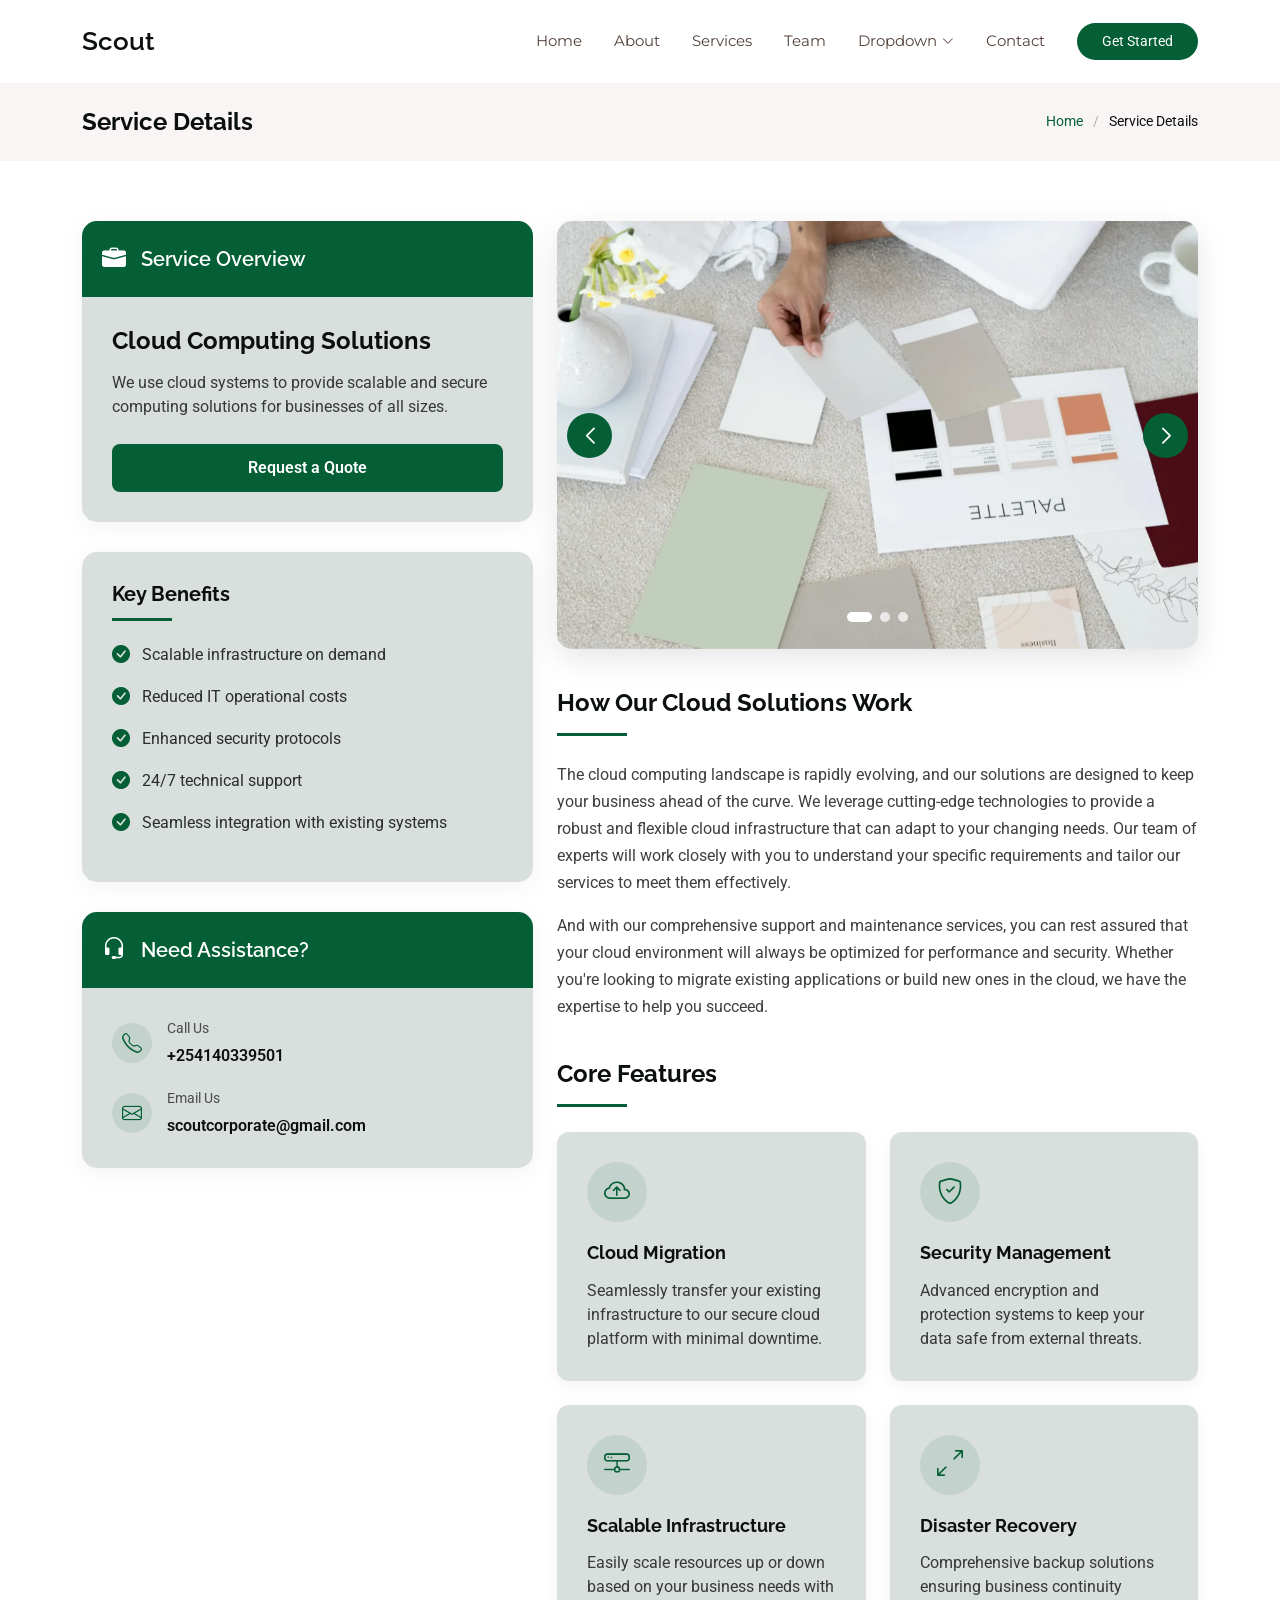
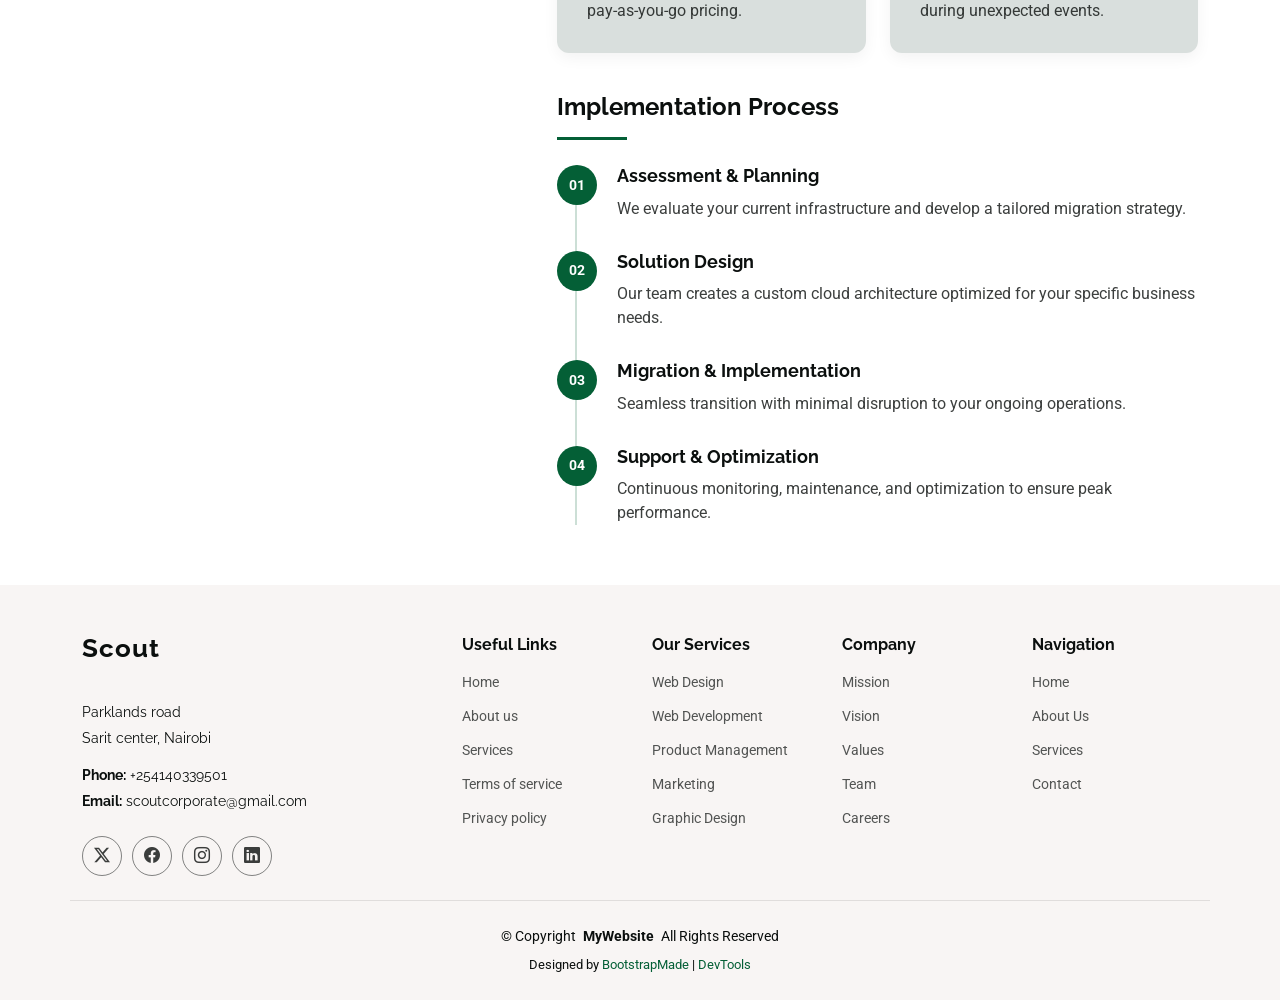
<file: service-details.html>
<!DOCTYPE html>
<html lang="en">

<head>
  <meta charset="utf-8">
  <meta content="width=device-width, initial-scale=1.0" name="viewport">
  <title>Service Details - Scout Bootstrap Template</title>
  <meta name="description" content="">
  <meta name="keywords" content="">

  <!-- Favicons -->
  <link href="assets/img/favicon.png" rel="icon">
  <link href="assets/img/apple-touch-icon.png" rel="apple-touch-icon">

  <!-- Fonts -->
  <link href="https://fonts.googleapis.com" rel="preconnect">
  <link href="https://fonts.gstatic.com" rel="preconnect" crossorigin>
  <link href="https://fonts.googleapis.com/css2?family=Roboto:ital,wght@0,100;0,300;0,400;0,500;0,700;0,900;1,100;1,300;1,400;1,500;1,700;1,900&family=Montserrat:ital,wght@0,100;0,200;0,300;0,400;0,500;0,600;0,700;0,800;0,900;1,100;1,200;1,300;1,400;1,500;1,600;1,700;1,800;1,900&family=Raleway:ital,wght@0,100;0,200;0,300;0,400;0,500;0,600;0,700;0,800;0,900;1,100;1,200;1,300;1,400;1,500;1,600;1,700;1,800;1,900&display=swap" rel="stylesheet">

  <!-- Vendor CSS Files -->
  <link href="assets/vendor/bootstrap/css/bootstrap.min.css" rel="stylesheet">
  <link href="assets/vendor/bootstrap-icons/bootstrap-icons.css" rel="stylesheet">
  <link href="assets/vendor/aos/aos.css" rel="stylesheet">
  <link href="assets/vendor/swiper/swiper-bundle.min.css" rel="stylesheet">

  <!-- Main CSS File -->
  <link href="assets/css/main.css" rel="stylesheet">

  <!-- =======================================================
  * Template Name: Scout
  * Template URL: https://bootstrapmade.com/scout-bootstrap-multipurpose-template/
  * Updated: May 05 2025 with Bootstrap v5.3.5
  * Author: BootstrapMade.com
  * License: https://bootstrapmade.com/license/
  ======================================================== -->
</head>

<body class="service-details-page">

  <header id="header" class="header d-flex align-items-center sticky-top">
    <div class="container-fluid container-xl position-relative d-flex align-items-center">

      <a href="index.html" class="logo d-flex align-items-center me-auto">
        <!-- Uncomment the line below if you also wish to use an image logo -->
        <!-- <img src="assets/img/logo.webp" alt=""> -->
        <h1 class="sitename">Scout</h1>
      </a>

      <nav id="navmenu" class="navmenu">
        <ul>
          <li><a href="#hero">Home</a></li>
          <li><a href="#about">About</a></li>
          <li><a href="#services">Services</a></li>
          <li><a href="#team">Team</a></li>
          <li class="dropdown"><a href="#"><span>Dropdown</span> <i class="bi bi-chevron-down toggle-dropdown"></i></a>
            <ul>
              <li><a href="#">Dropdown 1</a></li>
              <li class="dropdown"><a href="#"><span>Deep Dropdown</span> <i class="bi bi-chevron-down toggle-dropdown"></i></a>
                <ul>
                  <li><a href="#">Deep Dropdown 1</a></li>
                  <li><a href="#">Deep Dropdown 2</a></li>
                  <li><a href="#">Deep Dropdown 3</a></li>
                  <li><a href="#">Deep Dropdown 4</a></li>
                  <li><a href="#">Deep Dropdown 5</a></li>
                </ul>
              </li>
              <li><a href="#">Dropdown 2</a></li>
              <li><a href="#">Dropdown 3</a></li>
              <li><a href="#">Dropdown 4</a></li>
            </ul>
          </li>
          <li><a href="#contact">Contact</a></li>
        </ul>
        <i class="mobile-nav-toggle d-xl-none bi bi-list"></i>
      </nav>

      <a class="btn-getstarted" href="index.html#about">Get Started</a>

    </div>
  </header>

  <main class="main">

    <!-- Page Title -->
    <div class="page-title light-background">
      <div class="container d-lg-flex justify-content-between align-items-center">
        <h1 class="mb-2 mb-lg-0">Service Details</h1>
        <nav class="breadcrumbs">
          <ol>
            <li><a href="index.html">Home</a></li>
            <li class="current">Service Details</li>
          </ol>
        </nav>
      </div>
    </div><!-- End Page Title -->

    <!-- Service Details Section -->
    <section id="service-details" class="service-details section">

      <div class="container" data-aos="fade-up" data-aos-delay="100">

        <div class="row gy-5">

          <div class="col-lg-5">
            <div class="service-sidebar">
              <div class="service-overview" data-aos="fade-up" data-aos-delay="100">
                <div class="overview-header">
                  <i class="bi bi-briefcase-fill"></i>
                  <h3>Service Overview</h3>
                </div>
                <div class="overview-content">
                  <h2>Cloud Computing Solutions</h2>
                  <p>We use cloud systems to provide scalable and secure computing solutions for businesses of all sizes.</p>
                  <div class="cta-button">
                    <a href="#" class="btn-get-started">Request a Quote</a>
                  </div>
                </div>
              </div>

              <div class="key-benefits" data-aos="fade-up" data-aos-delay="200">
                <h4>Key Benefits</h4>
                <ul>
                  <li><i class="bi bi-check-circle-fill"></i> Scalable infrastructure on demand</li>
                  <li><i class="bi bi-check-circle-fill"></i> Reduced IT operational costs</li>
                  <li><i class="bi bi-check-circle-fill"></i> Enhanced security protocols</li>
                  <li><i class="bi bi-check-circle-fill"></i> 24/7 technical support</li>
                  <li><i class="bi bi-check-circle-fill"></i> Seamless integration with existing systems</li>
                </ul>
              </div>

              <div class="contact-card" data-aos="fade-up" data-aos-delay="300">
                <div class="contact-header">
                  <i class="bi bi-headset"></i>
                  <h4>Need Assistance?</h4>
                </div>
                <div class="contact-info">
                  <div class="info-row">
                    <i class="bi bi-telephone"></i>
                    <div>
                      <span>Call Us</span>
                      <p>+254140339501</p>
                    </div>
                  </div>
                  <div class="info-row">
                    <i class="bi bi-envelope"></i>
                    <div>
                      <span>Email Us</span>
                      <p>scoutcorporate@gmail.com</p>
                    </div>
                  </div>
                </div>
              </div>
            </div>
          </div>

          <div class="col-lg-7">
            <div class="service-content">
              <div class="image-gallery" data-aos="zoom-in" data-aos-delay="100">
                <div class="service-details-slider swiper init-swiper">
                  <script type="application/json" class="swiper-config">
                    {
                      "loop": true,
                      "speed": 800,
                      "autoplay": {
                        "delay": 5000
                      },
                      "slidesPerView": 1,
                      "effect": "fade",
                      "navigation": {
                        "nextEl": ".swiper-button-next",
                        "prevEl": ".swiper-button-prev"
                      },
                      "pagination": {
                        "el": ".swiper-pagination",
                        "type": "bullets",
                        "clickable": true
                      }
                    }
                  </script>
                  <div class="swiper-wrapper align-items-center">
                    <div class="swiper-slide">
                      <img src="assets/img/services/services-5.webp" alt="" class="img-fluid" loading="lazy">
                    </div>
                    <div class="swiper-slide">
                      <img src="assets/img/services/services-6.webp" alt="" class="img-fluid" loading="lazy">
                    </div>
                    <div class="swiper-slide">
                      <img src="assets/img/services/services-8.webp" alt="" class="img-fluid" loading="lazy">
                    </div>
                  </div>
                  <div class="swiper-pagination"></div>
                  <div class="swiper-button-next"></div>
                  <div class="swiper-button-prev"></div>
                </div>
              </div>

              <div class="details-content" data-aos="fade-up" data-aos-delay="200">
                <div class="section-header">
                  <h3>How Our Cloud Solutions Work</h3>
                  <div class="divider"></div>
                </div>
                <p>
                  The cloud computing landscape is rapidly evolving, and our solutions are designed to keep your business ahead of the curve. We leverage cutting-edge technologies to provide a robust and flexible cloud infrastructure that can adapt to your changing needs. Our team of experts will work closely with you to understand your specific requirements and tailor our services to meet them effectively.
                </p>
                <p>
                  And with our comprehensive support and maintenance services, you can rest assured that your cloud environment will always be optimized for performance and security. Whether you're looking to migrate existing applications or build new ones in the cloud, we have the expertise to help you succeed.
              </div>

              <div class="service-features" data-aos="fade-up" data-aos-delay="300">
                <div class="section-header">
                  <h3>Core Features</h3>
                  <div class="divider"></div>
                </div>
                <div class="row g-4">
                  <div class="col-md-6">
                    <div class="feature-card">
                      <div class="icon-wrapper">
                        <i class="bi bi-cloud-arrow-up"></i>
                      </div>
                      <h4>Cloud Migration</h4>
                      <p>Seamlessly transfer your existing infrastructure to our secure cloud platform with minimal downtime.</p>
                    </div>
                  </div>
                  <div class="col-md-6">
                    <div class="feature-card">
                      <div class="icon-wrapper">
                        <i class="bi bi-shield-check"></i>
                      </div>
                      <h4>Security Management</h4>
                      <p>Advanced encryption and protection systems to keep your data safe from external threats.</p>
                    </div>
                  </div>
                  <div class="col-md-6">
                    <div class="feature-card">
                      <div class="icon-wrapper">
                        <i class="bi bi-hdd-network"></i>
                      </div>
                      <h4>Scalable Infrastructure</h4>
                      <p>Easily scale resources up or down based on your business needs with pay-as-you-go pricing.</p>
                    </div>
                  </div>
                  <div class="col-md-6">
                    <div class="feature-card">
                      <div class="icon-wrapper">
                        <i class="bi bi-arrows-angle-expand"></i>
                      </div>
                      <h4>Disaster Recovery</h4>
                      <p>Comprehensive backup solutions ensuring business continuity during unexpected events.</p>
                    </div>
                  </div>
                </div>
              </div>

              <div class="implementation-steps" data-aos="fade-up" data-aos-delay="400">
                <div class="section-header">
                  <h3>Implementation Process</h3>
                  <div class="divider"></div>
                </div>
                <div class="step-container">
                  <div class="step">
                    <span class="step-number">01</span>
                    <div class="step-content">
                      <h4>Assessment &amp; Planning</h4>
                      <p>We evaluate your current infrastructure and develop a tailored migration strategy.</p>
                    </div>
                  </div>
                  <div class="step">
                    <span class="step-number">02</span>
                    <div class="step-content">
                      <h4>Solution Design</h4>
                      <p>Our team creates a custom cloud architecture optimized for your specific business needs.</p>
                    </div>
                  </div>
                  <div class="step">
                    <span class="step-number">03</span>
                    <div class="step-content">
                      <h4>Migration &amp; Implementation</h4>
                      <p>Seamless transition with minimal disruption to your ongoing operations.</p>
                    </div>
                  </div>
                  <div class="step">
                    <span class="step-number">04</span>
                    <div class="step-content">
                      <h4>Support &amp; Optimization</h4>
                      <p>Continuous monitoring, maintenance, and optimization to ensure peak performance.</p>
                    </div>
                  </div>
                </div>
              </div>
            </div>
          </div>

        </div>

      </div>

    </section><!-- /Service Details Section -->

  </main>

  <footer id="footer" class="footer position-relative light-background">

    <div class="container footer-top">
      <div class="row gy-4">
        <div class="col-lg-4 col-md-6 footer-about">
          <a href="index.html" class="logo d-flex align-items-center">
            <span class="sitename">Scout</span>
          </a>
          <div class="footer-contact pt-3">
            <p>Parklands road</p>
            <p>Sarit center, Nairobi</p>
            <p class="mt-3"><strong>Phone:</strong> <span>+254140339501</span></p>
            <p><strong>Email:</strong> <span>scoutcorporate@gmail.com</span></p>
          </div>
          <div class="social-links d-flex mt-4">
            <a href=""><i class="bi bi-twitter-x"></i></a>
            <a href=""><i class="bi bi-facebook"></i></a>
            <a href=""><i class="bi bi-instagram"></i></a>
            <a href=""><i class="bi bi-linkedin"></i></a>
          </div>
        </div>

        <div class="col-lg-2 col-md-3 footer-links">
          <h4>Useful Links</h4>
          <ul>
            <li><a href="#">Home</a></li>
            <li><a href="#">About us</a></li>
            <li><a href="#">Services</a></li>
            <li><a href="#">Terms of service</a></li>
            <li><a href="#">Privacy policy</a></li>
          </ul>
        </div>

        <div class="col-lg-2 col-md-3 footer-links">
          <h4>Our Services</h4>
          <ul>
            <li><a href="#">Web Design</a></li>
            <li><a href="#">Web Development</a></li>
            <li><a href="#">Product Management</a></li>
            <li><a href="#">Marketing</a></li>
            <li><a href="#">Graphic Design</a></li>
          </ul>
        </div>

        <div class="col-lg-2 col-md-3 footer-links">
          <h4>Company</h4>
          <ul>
            <li><a href="#">Mission</a></li>
            <li><a href="#">Vision</a></li>
            <li><a href="#">Values</a></li>
            <li><a href="#">Team</a></li>
            <li><a href="#">Careers</a></li>
          </ul>
        </div>

        <div class="col-lg-2 col-md-3 footer-links">
          <h4>Navigation</h4>
          <ul>
            <li><a href="index.html">Home</a></li>
            <li><a href="about.html">About Us</a></li>
            <li><a href="services.html">Services</a></li>
            <li><a href="contact.html">Contact</a></li>
          </ul>
        </div>

      </div>
    </div>

    <div class="container copyright text-center mt-4">
      <p>© <span>Copyright</span> <strong class="px-1 sitename">MyWebsite</strong> <span>All Rights Reserved</span></p>
      <div class="credits">
        <!-- All the links in the footer should remain intact. -->
        <!-- You can delete the links only if you've purchased the pro version. -->
        <!-- Licensing information: https://bootstrapmade.com/license/ -->
        <!-- Purchase the pro version with working PHP/AJAX contact form: [buy-url] -->
        Designed by <a href="https://bootstrapmade.com/">BootstrapMade</a> | <a href="https://bootstrapmade.com/tools/">DevTools</a>
      </div>
    </div>

  </footer>

  <!-- Scroll Top -->
  <a href="#" id="scroll-top" class="scroll-top d-flex align-items-center justify-content-center"><i class="bi bi-arrow-up-short"></i></a>

  <!-- Vendor JS Files -->
  <script src="assets/vendor/bootstrap/js/bootstrap.bundle.min.js"></script>
  <script src="assets/vendor/php-email-form/validate.js"></script>
  <script src="assets/vendor/aos/aos.js"></script>
  <script src="assets/vendor/purecounter/purecounter_vanilla.js"></script>
  <script src="assets/vendor/swiper/swiper-bundle.min.js"></script>

  <!-- Main JS File -->
  <script src="assets/js/main.js"></script>

</body>

</html>
</file>
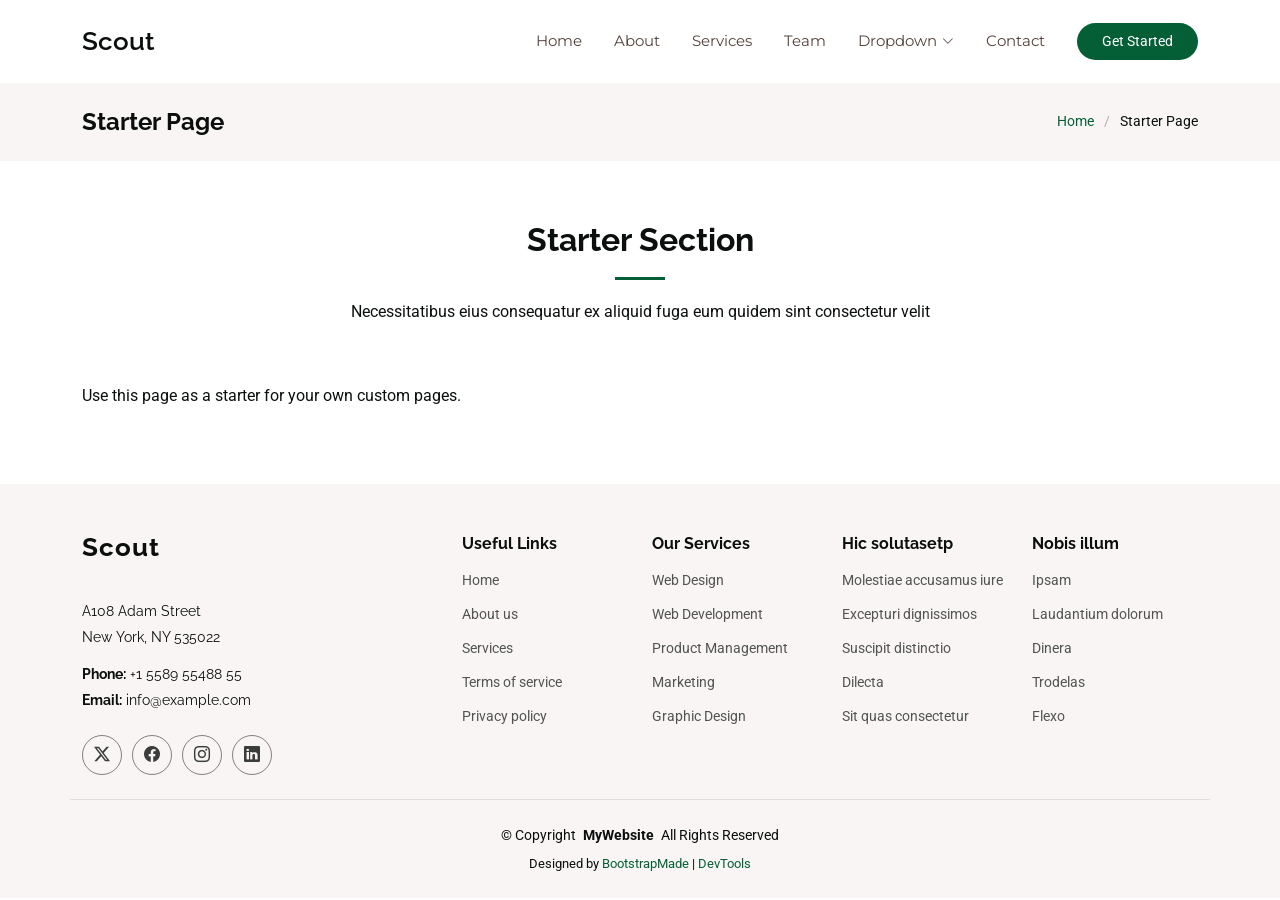
<file: starter-page.html>
<!DOCTYPE html>
<html lang="en">

<head>
  <meta charset="utf-8">
  <meta content="width=device-width, initial-scale=1.0" name="viewport">
  <title>Starter Page - Scout Bootstrap Template</title>
  <meta name="description" content="">
  <meta name="keywords" content="">

  <!-- Favicons -->
  <link href="assets/img/favicon.png" rel="icon">
  <link href="assets/img/apple-touch-icon.png" rel="apple-touch-icon">

  <!-- Fonts -->
  <link href="https://fonts.googleapis.com" rel="preconnect">
  <link href="https://fonts.gstatic.com" rel="preconnect" crossorigin>
  <link href="https://fonts.googleapis.com/css2?family=Roboto:ital,wght@0,100;0,300;0,400;0,500;0,700;0,900;1,100;1,300;1,400;1,500;1,700;1,900&family=Montserrat:ital,wght@0,100;0,200;0,300;0,400;0,500;0,600;0,700;0,800;0,900;1,100;1,200;1,300;1,400;1,500;1,600;1,700;1,800;1,900&family=Raleway:ital,wght@0,100;0,200;0,300;0,400;0,500;0,600;0,700;0,800;0,900;1,100;1,200;1,300;1,400;1,500;1,600;1,700;1,800;1,900&display=swap" rel="stylesheet">

  <!-- Vendor CSS Files -->
  <link href="assets/vendor/bootstrap/css/bootstrap.min.css" rel="stylesheet">
  <link href="assets/vendor/bootstrap-icons/bootstrap-icons.css" rel="stylesheet">
  <link href="assets/vendor/aos/aos.css" rel="stylesheet">
  <link href="assets/vendor/swiper/swiper-bundle.min.css" rel="stylesheet">

  <!-- Main CSS File -->
  <link href="assets/css/main.css" rel="stylesheet">

  <!-- =======================================================
  * Template Name: Scout
  * Template URL: https://bootstrapmade.com/scout-bootstrap-multipurpose-template/
  * Updated: May 05 2025 with Bootstrap v5.3.5
  * Author: BootstrapMade.com
  * License: https://bootstrapmade.com/license/
  ======================================================== -->
</head>

<body class="starter-page-page">

  <header id="header" class="header d-flex align-items-center sticky-top">
    <div class="container-fluid container-xl position-relative d-flex align-items-center">

      <a href="index.html" class="logo d-flex align-items-center me-auto">
        <!-- Uncomment the line below if you also wish to use an image logo -->
        <!-- <img src="assets/img/logo.webp" alt=""> -->
        <h1 class="sitename">Scout</h1>
      </a>

      <nav id="navmenu" class="navmenu">
        <ul>
          <li><a href="#hero">Home</a></li>
          <li><a href="#about">About</a></li>
          <li><a href="#services">Services</a></li>
          <li><a href="#team">Team</a></li>
          <li class="dropdown"><a href="#"><span>Dropdown</span> <i class="bi bi-chevron-down toggle-dropdown"></i></a>
            <ul>
              <li><a href="#">Dropdown 1</a></li>
              <li class="dropdown"><a href="#"><span>Deep Dropdown</span> <i class="bi bi-chevron-down toggle-dropdown"></i></a>
                <ul>
                  <li><a href="#">Deep Dropdown 1</a></li>
                  <li><a href="#">Deep Dropdown 2</a></li>
                  <li><a href="#">Deep Dropdown 3</a></li>
                  <li><a href="#">Deep Dropdown 4</a></li>
                  <li><a href="#">Deep Dropdown 5</a></li>
                </ul>
              </li>
              <li><a href="#">Dropdown 2</a></li>
              <li><a href="#">Dropdown 3</a></li>
              <li><a href="#">Dropdown 4</a></li>
            </ul>
          </li>
          <li><a href="#contact">Contact</a></li>
        </ul>
        <i class="mobile-nav-toggle d-xl-none bi bi-list"></i>
      </nav>

      <a class="btn-getstarted" href="index.html#about">Get Started</a>

    </div>
  </header>

  <main class="main">

    <!-- Page Title -->
    <div class="page-title light-background">
      <div class="container d-lg-flex justify-content-between align-items-center">
        <h1 class="mb-2 mb-lg-0">Starter Page</h1>
        <nav class="breadcrumbs">
          <ol>
            <li><a href="index.html">Home</a></li>
            <li class="current">Starter Page</li>
          </ol>
        </nav>
      </div>
    </div><!-- End Page Title -->

    <!-- Starter Section Section -->
    <section id="starter-section" class="starter-section section">

      <!-- Section Title -->
      <div class="container section-title" data-aos="fade-up">
        <h2>Starter Section</h2>
        <p>Necessitatibus eius consequatur ex aliquid fuga eum quidem sint consectetur velit</p>
      </div><!-- End Section Title -->

      <div class="container" data-aos="fade-up">
        <p>Use this page as a starter for your own custom pages.</p>
      </div>

    </section><!-- /Starter Section Section -->

  </main>

  <footer id="footer" class="footer position-relative light-background">

    <div class="container footer-top">
      <div class="row gy-4">
        <div class="col-lg-4 col-md-6 footer-about">
          <a href="index.html" class="logo d-flex align-items-center">
            <span class="sitename">Scout</span>
          </a>
          <div class="footer-contact pt-3">
            <p>A108 Adam Street</p>
            <p>New York, NY 535022</p>
            <p class="mt-3"><strong>Phone:</strong> <span>+1 5589 55488 55</span></p>
            <p><strong>Email:</strong> <span>info@example.com</span></p>
          </div>
          <div class="social-links d-flex mt-4">
            <a href=""><i class="bi bi-twitter-x"></i></a>
            <a href=""><i class="bi bi-facebook"></i></a>
            <a href=""><i class="bi bi-instagram"></i></a>
            <a href=""><i class="bi bi-linkedin"></i></a>
          </div>
        </div>

        <div class="col-lg-2 col-md-3 footer-links">
          <h4>Useful Links</h4>
          <ul>
            <li><a href="#">Home</a></li>
            <li><a href="#">About us</a></li>
            <li><a href="#">Services</a></li>
            <li><a href="#">Terms of service</a></li>
            <li><a href="#">Privacy policy</a></li>
          </ul>
        </div>

        <div class="col-lg-2 col-md-3 footer-links">
          <h4>Our Services</h4>
          <ul>
            <li><a href="#">Web Design</a></li>
            <li><a href="#">Web Development</a></li>
            <li><a href="#">Product Management</a></li>
            <li><a href="#">Marketing</a></li>
            <li><a href="#">Graphic Design</a></li>
          </ul>
        </div>

        <div class="col-lg-2 col-md-3 footer-links">
          <h4>Hic solutasetp</h4>
          <ul>
            <li><a href="#">Molestiae accusamus iure</a></li>
            <li><a href="#">Excepturi dignissimos</a></li>
            <li><a href="#">Suscipit distinctio</a></li>
            <li><a href="#">Dilecta</a></li>
            <li><a href="#">Sit quas consectetur</a></li>
          </ul>
        </div>

        <div class="col-lg-2 col-md-3 footer-links">
          <h4>Nobis illum</h4>
          <ul>
            <li><a href="#">Ipsam</a></li>
            <li><a href="#">Laudantium dolorum</a></li>
            <li><a href="#">Dinera</a></li>
            <li><a href="#">Trodelas</a></li>
            <li><a href="#">Flexo</a></li>
          </ul>
        </div>

      </div>
    </div>

    <div class="container copyright text-center mt-4">
      <p>© <span>Copyright</span> <strong class="px-1 sitename">MyWebsite</strong> <span>All Rights Reserved</span></p>
      <div class="credits">
        <!-- All the links in the footer should remain intact. -->
        <!-- You can delete the links only if you've purchased the pro version. -->
        <!-- Licensing information: https://bootstrapmade.com/license/ -->
        <!-- Purchase the pro version with working PHP/AJAX contact form: [buy-url] -->
        Designed by <a href="https://bootstrapmade.com/">BootstrapMade</a> | <a href="https://bootstrapmade.com/tools/">DevTools</a>
      </div>
    </div>

  </footer>

  <!-- Scroll Top -->
  <a href="#" id="scroll-top" class="scroll-top d-flex align-items-center justify-content-center"><i class="bi bi-arrow-up-short"></i></a>

  <!-- Vendor JS Files -->
  <script src="assets/vendor/bootstrap/js/bootstrap.bundle.min.js"></script>
  <script src="assets/vendor/php-email-form/validate.js"></script>
  <script src="assets/vendor/aos/aos.js"></script>
  <script src="assets/vendor/purecounter/purecounter_vanilla.js"></script>
  <script src="assets/vendor/swiper/swiper-bundle.min.js"></script>

  <!-- Main JS File -->
  <script src="assets/js/main.js"></script>

</body>

</html>
</file>
<file: assets/css/main.css>
/**
* Template Name: Scout
* Template URL: https://bootstrapmade.com/scout-bootstrap-multipurpose-template/
* Updated: May 05 2025 with Bootstrap v5.3.5
* Author: BootstrapMade.com
* License: https://bootstrapmade.com/license/
*/

/*--------------------------------------------------------------
# Font & Color Variables
# Help: https://bootstrapmade.com/color-system/
--------------------------------------------------------------*/
/* Fonts */
:root {
  --default-font: "Roboto",  system-ui, -apple-system, "Segoe UI", Roboto, "Helvetica Neue", Arial, "Noto Sans", "Liberation Sans", sans-serif, "Apple Color Emoji", "Segoe UI Emoji", "Segoe UI Symbol", "Noto Color Emoji";
  --heading-font: "Raleway",  sans-serif;
  --nav-font: "Montserrat",  sans-serif;
}

/* Global Colors - The following color variables are used throughout the website. Updating them here will change the color scheme of the entire website */
:root { 
  --background-color: #ffffff; /* Background color for the entire website, including individual sections */
  --default-color: #0b0f0e; /* Default color used for the majority of the text content across the entire website */
  --heading-color: #0b0f0e; /* Color for headings, subheadings and title throughout the website */
  --accent-color: #045f36; /* Accent color that represents your brand on the website. It's used for buttons, links, and other elements that need to stand out */
  --surface-color: #d9dfdd; /* The surface color is used as a background of boxed elements within sections, such as cards, icon boxes, or other elements that require a visual separation from the global background. */
  --contrast-color: #ffffff; /* Contrast color for text, ensuring readability against backgrounds of accent, heading, or default colors. */
}

/* Nav Menu Colors - The following color variables are used specifically for the navigation menu. They are separate from the global colors to allow for more customization options */
:root {
  --nav-color: #52413a;  /* The default color of the main navmenu links */
  --nav-hover-color: #045f36; /* Applied to main navmenu links when they are hovered over or active */
  --nav-mobile-background-color: #ffffff; /* Used as the background color for mobile navigation menu */
  --nav-dropdown-background-color: #ffffff; /* Used as the background color for dropdown items that appear when hovering over primary navigation items */
  --nav-dropdown-color: #52413a; /* Used for navigation links of the dropdown items in the navigation menu. */
  --nav-dropdown-hover-color: #045f36; /* Similar to --nav-hover-color, this color is applied to dropdown navigation links when they are hovered over. */
}

/* Color Presets - These classes override global colors when applied to any section or element, providing reuse of the sam color scheme. */

.light-background {
  --background-color: #f8f5f4;
  --surface-color: #ffffff;
}

.dark-background {
  --background-color: #060606;
  --default-color: #ffffff;
  --heading-color: #ffffff;
  --surface-color: #343333;
  --contrast-color: #ffffff;
}

/* Smooth scroll */
:root {
  scroll-behavior: smooth;
}

/*--------------------------------------------------------------
# General Styling & Shared Classes
--------------------------------------------------------------*/
body {
  color: var(--default-color);
  background-color: var(--background-color);
  font-family: var(--default-font);
}

a {
  color: var(--accent-color);
  text-decoration: none;
  transition: 0.3s;
}

a:hover {
  color: color-mix(in srgb, var(--accent-color), transparent 25%);
  text-decoration: none;
}

h1,
h2,
h3,
h4,
h5,
h6 {
  color: var(--heading-color);
  font-family: var(--heading-font);
}

/* PHP Email Form Messages
------------------------------*/
.php-email-form .error-message {
  display: none;
  background: #df1529;
  color: #ffffff;
  text-align: left;
  padding: 15px;
  margin-bottom: 24px;
  font-weight: 600;
}

.php-email-form .sent-message {
  display: none;
  color: #ffffff;
  background: #059652;
  text-align: center;
  padding: 15px;
  margin-bottom: 24px;
  font-weight: 600;
}

.php-email-form .loading {
  display: none;
  background: var(--surface-color);
  text-align: center;
  padding: 15px;
  margin-bottom: 24px;
}

.php-email-form .loading:before {
  content: "";
  display: inline-block;
  border-radius: 50%;
  width: 24px;
  height: 24px;
  margin: 0 10px -6px 0;
  border: 3px solid var(--accent-color);
  border-top-color: var(--surface-color);
  animation: php-email-form-loading 1s linear infinite;
}

@keyframes php-email-form-loading {
  0% {
    transform: rotate(0deg);
  }

  100% {
    transform: rotate(360deg);
  }
}

/*--------------------------------------------------------------
# Global Header
--------------------------------------------------------------*/
.header {
  color: var(--default-color);
  background-color: var(--background-color);
  padding: 15px 0;
  transition: all 0.5s;
  z-index: 997;
}

.header .logo {
  line-height: 1;
}

.header .logo img {
  max-height: 36px;
  margin-right: 8px;
}

.header .logo h1 {
  font-size: 26px;
  margin: 0;
  font-weight: 600;
  color: var(--heading-color);
}

.header .btn-getstarted,
.header .btn-getstarted:focus {
  color: var(--contrast-color);
  background: var(--accent-color);
  font-size: 14px;
  padding: 8px 25px;
  margin: 0 0 0 30px;
  border-radius: 50px;
  transition: 0.3s;
}

.header .btn-getstarted:hover,
.header .btn-getstarted:focus:hover {
  color: var(--contrast-color);
  background: color-mix(in srgb, var(--accent-color), transparent 15%);
}

@media (max-width: 1200px) {
  .header .logo {
    order: 1;
  }

  .header .btn-getstarted {
    order: 2;
    margin: 0 15px 0 0;
    padding: 6px 15px;
  }

  .header .navmenu {
    order: 3;
  }
}

/* Global Header on Scroll
------------------------------*/
.scrolled .header {
  --background-color: rgba(244, 239, 237, 0.95);
}

/*--------------------------------------------------------------
# Navigation Menu
--------------------------------------------------------------*/
/* Desktop Navigation */
@media (min-width: 1200px) {
  .navmenu {
    padding: 0;
  }

  .navmenu ul {
    margin: 0;
    padding: 0;
    display: flex;
    list-style: none;
    align-items: center;
  }

  .navmenu li {
    position: relative;
  }

  .navmenu>ul>li {
    white-space: nowrap;
    padding: 15px 14px;
  }

  .navmenu>ul>li:last-child {
    padding-right: 0;
  }

  .navmenu a,
  .navmenu a:focus {
    color: var(--nav-color);
    font-size: 15px;
    padding: 0 2px;
    font-family: var(--nav-font);
    font-weight: 400;
    display: flex;
    align-items: center;
    justify-content: space-between;
    white-space: nowrap;
    transition: 0.3s;
    position: relative;
  }

  .navmenu a i,
  .navmenu a:focus i {
    font-size: 12px;
    line-height: 0;
    margin-left: 5px;
    transition: 0.3s;
  }

  .navmenu>ul>li>a:before {
    content: "";
    position: absolute;
    width: 100%;
    height: 2px;
    bottom: -6px;
    left: 0;
    background-color: var(--accent-color);
    visibility: hidden;
    width: 0px;
    transition: all 0.3s ease-in-out 0s;
  }

  .navmenu a:hover:before,
  .navmenu li:hover>a:before,
  .navmenu .active:before {
    visibility: visible;
    width: 100%;
  }

  .navmenu li:hover>a,
  .navmenu .active,
  .navmenu .active:focus {
    color: var(--nav-hover-color);
  }

  .navmenu .dropdown ul {
    margin: 0;
    padding: 10px 0;
    background: var(--nav-dropdown-background-color);
    display: block;
    position: absolute;
    visibility: hidden;
    left: 14px;
    top: 130%;
    opacity: 0;
    transition: 0.3s;
    border-radius: 4px;
    z-index: 99;
    box-shadow: 0px 0px 30px rgba(0, 0, 0, 0.1);
  }

  .navmenu .dropdown ul li {
    min-width: 200px;
  }

  .navmenu .dropdown ul a {
    padding: 10px 20px;
    font-size: 15px;
    text-transform: none;
    color: var(--nav-dropdown-color);
  }

  .navmenu .dropdown ul a i {
    font-size: 12px;
  }

  .navmenu .dropdown ul a:hover,
  .navmenu .dropdown ul .active:hover,
  .navmenu .dropdown ul li:hover>a {
    color: var(--nav-dropdown-hover-color);
  }

  .navmenu .dropdown:hover>ul {
    opacity: 1;
    top: 100%;
    visibility: visible;
  }

  .navmenu .dropdown .dropdown ul {
    top: 0;
    left: -90%;
    visibility: hidden;
  }

  .navmenu .dropdown .dropdown:hover>ul {
    opacity: 1;
    top: 0;
    left: -100%;
    visibility: visible;
  }
}

/* Mobile Navigation */
@media (max-width: 1199px) {
  .mobile-nav-toggle {
    color: var(--nav-color);
    font-size: 28px;
    line-height: 0;
    margin-right: 10px;
    cursor: pointer;
    transition: color 0.3s;
  }

  .navmenu {
    padding: 0;
    z-index: 9997;
  }

  .navmenu ul {
    display: none;
    list-style: none;
    position: absolute;
    inset: 60px 20px 20px 20px;
    padding: 10px 0;
    margin: 0;
    border-radius: 6px;
    background-color: var(--nav-mobile-background-color);
    border: 1px solid color-mix(in srgb, var(--default-color), transparent 90%);
    box-shadow: none;
    overflow-y: auto;
    transition: 0.3s;
    z-index: 9998;
  }

  .navmenu a,
  .navmenu a:focus {
    color: var(--nav-dropdown-color);
    padding: 10px 20px;
    font-family: var(--nav-font);
    font-size: 17px;
    font-weight: 500;
    display: flex;
    align-items: center;
    justify-content: space-between;
    white-space: nowrap;
    transition: 0.3s;
  }

  .navmenu a i,
  .navmenu a:focus i {
    font-size: 12px;
    line-height: 0;
    margin-left: 5px;
    width: 30px;
    height: 30px;
    display: flex;
    align-items: center;
    justify-content: center;
    border-radius: 50%;
    transition: 0.3s;
    background-color: color-mix(in srgb, var(--accent-color), transparent 90%);
  }

  .navmenu a i:hover,
  .navmenu a:focus i:hover {
    background-color: var(--accent-color);
    color: var(--contrast-color);
  }

  .navmenu a:hover,
  .navmenu .active,
  .navmenu .active:focus {
    color: var(--nav-dropdown-hover-color);
  }

  .navmenu .active i,
  .navmenu .active:focus i {
    background-color: var(--accent-color);
    color: var(--contrast-color);
    transform: rotate(180deg);
  }

  .navmenu .dropdown ul {
    position: static;
    display: none;
    z-index: 99;
    padding: 10px 0;
    margin: 10px 20px;
    background-color: var(--nav-dropdown-background-color);
    transition: all 0.5s ease-in-out;
  }

  .navmenu .dropdown ul ul {
    background-color: rgba(33, 37, 41, 0.1);
  }

  .navmenu .dropdown>.dropdown-active {
    display: block;
    background-color: rgba(33, 37, 41, 0.03);
  }

  .mobile-nav-active {
    overflow: hidden;
  }

  .mobile-nav-active .mobile-nav-toggle {
    color: #fff;
    position: absolute;
    font-size: 32px;
    top: 15px;
    right: 15px;
    margin-right: 0;
    z-index: 9999;
  }

  .mobile-nav-active .navmenu {
    position: fixed;
    overflow: hidden;
    inset: 0;
    background: rgba(33, 37, 41, 0.8);
    transition: 0.3s;
  }

  .mobile-nav-active .navmenu>ul {
    display: block;
  }
}

/*--------------------------------------------------------------
# Global Footer
--------------------------------------------------------------*/
.footer {
  color: var(--default-color);
  background-color: var(--background-color);
  font-size: 14px;
  position: relative;
}

.footer .footer-top {
  padding-top: 50px;
}

.footer .footer-about .logo {
  line-height: 1;
  margin-bottom: 25px;
}

.footer .footer-about .logo img {
  max-height: 40px;
  margin-right: 6px;
}

.footer .footer-about .logo span {
  color: var(--heading-color);
  font-family: var(--heading-font);
  font-size: 26px;
  font-weight: 700;
  letter-spacing: 1px;
}

.footer .footer-about p {
  font-size: 14px;
  font-family: var(--heading-font);
}

.footer .social-links a {
  display: flex;
  align-items: center;
  justify-content: center;
  width: 40px;
  height: 40px;
  border-radius: 50%;
  border: 1px solid color-mix(in srgb, var(--default-color), transparent 50%);
  font-size: 16px;
  color: color-mix(in srgb, var(--default-color), transparent 20%);
  margin-right: 10px;
  transition: 0.3s;
}

.footer .social-links a:hover {
  color: var(--accent-color);
  border-color: var(--accent-color);
}

.footer h4 {
  font-size: 16px;
  font-weight: bold;
  position: relative;
  padding-bottom: 12px;
}

.footer .footer-links {
  margin-bottom: 30px;
}

.footer .footer-links ul {
  list-style: none;
  padding: 0;
  margin: 0;
}

.footer .footer-links ul i {
  padding-right: 2px;
  font-size: 12px;
  line-height: 0;
}

.footer .footer-links ul li {
  padding: 10px 0;
  display: flex;
  align-items: center;
}

.footer .footer-links ul li:first-child {
  padding-top: 0;
}

.footer .footer-links ul a {
  color: color-mix(in srgb, var(--default-color), transparent 30%);
  display: inline-block;
  line-height: 1;
}

.footer .footer-links ul a:hover {
  color: var(--accent-color);
}

.footer .footer-contact p {
  margin-bottom: 5px;
}

.footer .copyright {
  padding: 25px 0;
  border-top: 1px solid color-mix(in srgb, var(--default-color), transparent 90%);
}

.footer .copyright p {
  margin-bottom: 0;
}

.footer .credits {
  margin-top: 8px;
  font-size: 13px;
}

/*--------------------------------------------------------------
# Scroll Top Button
--------------------------------------------------------------*/
.scroll-top {
  position: fixed;
  visibility: hidden;
  opacity: 0;
  right: 15px;
  bottom: -15px;
  z-index: 99999;
  background-color: var(--accent-color);
  width: 44px;
  height: 44px;
  border-radius: 50px;
  transition: all 0.4s;
}

.scroll-top i {
  font-size: 24px;
  color: var(--contrast-color);
  line-height: 0;
}

.scroll-top:hover {
  background-color: color-mix(in srgb, var(--accent-color), transparent 20%);
  color: var(--contrast-color);
}

.scroll-top.active {
  visibility: visible;
  opacity: 1;
  bottom: 15px;
}

/*--------------------------------------------------------------
# Disable aos animation delay on mobile devices
--------------------------------------------------------------*/
@media screen and (max-width: 768px) {
  [data-aos-delay] {
    transition-delay: 0 !important;
  }
}

/*--------------------------------------------------------------
# Global Page Titles & Breadcrumbs
--------------------------------------------------------------*/
.page-title {
  color: var(--default-color);
  background-color: var(--background-color);
  padding: 25px 0;
  position: relative;
}

.page-title h1 {
  font-size: 24px;
  font-weight: 700;
}

.page-title .breadcrumbs ol {
  display: flex;
  flex-wrap: wrap;
  list-style: none;
  padding: 0;
  margin: 0;
  font-size: 14px;
  font-weight: 400;
}

.page-title .breadcrumbs ol li+li {
  padding-left: 10px;
}

.page-title .breadcrumbs ol li+li::before {
  content: "/";
  display: inline-block;
  padding-right: 10px;
  color: color-mix(in srgb, var(--default-color), transparent 70%);
}

/*--------------------------------------------------------------
# Global Sections
--------------------------------------------------------------*/
section,
.section {
  color: var(--default-color);
  background-color: var(--background-color);
  padding: 60px 0;
  scroll-margin-top: 82px;
  overflow: clip;
}

@media (max-width: 1199px) {

  section,
  .section {
    scroll-margin-top: 63px;
  }
}

/*--------------------------------------------------------------
# Global Section Titles
--------------------------------------------------------------*/
.section-title {
  text-align: center;
  padding-bottom: 60px;
  position: relative;
}

.section-title h2 {
  font-size: 32px;
  font-weight: 700;
  margin-bottom: 20px;
  padding-bottom: 20px;
  position: relative;
}

.section-title h2:after {
  content: "";
  position: absolute;
  display: block;
  width: 50px;
  height: 3px;
  background: var(--accent-color);
  left: 0;
  right: 0;
  bottom: 0;
  margin: auto;
}

.section-title p {
  margin-bottom: 0;
}

/*--------------------------------------------------------------
# Hero Section
--------------------------------------------------------------*/
.hero {
  padding: 80px 0;
}

.hero .hero-content {
  margin-bottom: 2rem;
}

@media (min-width: 992px) {
  .hero .hero-content {
    margin-bottom: 0;
  }
}

.hero .hero-tag {
  display: inline-flex;
  align-items: center;
  background-color: color-mix(in srgb, var(--accent-color), transparent 90%);
  padding: 0.5rem 1rem;
  border-radius: 50px;
  margin-bottom: 1rem;
}

.hero .hero-tag i {
  color: var(--accent-color);
  margin-right: 0.5rem;
}

.hero .hero-tag span {
  color: var(--accent-color);
  font-weight: 600;
}

.hero h1 {
  font-size: 2.5rem;
  font-weight: 700;
  margin-bottom: 1rem;
}

.hero h1 .highlight {
  color: var(--accent-color);
}

@media (min-width: 992px) {
  .hero h1 {
    font-size: 3.5rem;
  }
}

.hero .lead {
  color: color-mix(in srgb, var(--default-color), transparent 25%);
  margin-bottom: 1.5rem;
}

.hero .hero-features {
  list-style: none;
  padding-left: 0;
  margin-bottom: 2rem;
}

.hero .hero-features li {
  margin-bottom: 0.5rem;
  display: flex;
  align-items: center;
}

.hero .hero-features li i {
  color: var(--accent-color);
  margin-right: 0.5rem;
}

.hero .hero-cta {
  display: flex;
  flex-wrap: wrap;
  gap: 1rem;
}

.hero .hero-cta .btn-primary {
  background-color: var(--accent-color);
  border-color: var(--accent-color);
  color: var(--contrast-color);
  padding: 0.75rem 1.5rem;
  font-weight: 600;
  transition: all 0.3s ease;
}

.hero .hero-cta .btn-primary:hover {
  background-color: color-mix(in srgb, var(--accent-color), black 10%);
  border-color: color-mix(in srgb, var(--accent-color), black 10%);
}

.hero .hero-cta .btn-link {
  color: var(--heading-color);
  font-weight: 600;
  text-decoration: none;
  display: inline-flex;
  align-items: center;
}

.hero .hero-cta .btn-link i {
  margin-right: 0.5rem;
}

.hero .hero-cta .btn-link:hover {
  color: var(--accent-color);
}

.hero .hero-image-wrapper {
  position: relative;
  padding: 0 40px;
}

.hero .hero-image-wrapper .hero-image {
  border-radius: 10px;
}

.hero .hero-image-wrapper .stat-card {
  position: absolute;
  background-color: var(--surface-color);
  padding: 1rem;
  border-radius: 8px;
  box-shadow: 0 5px 15px rgba(0, 0, 0, 0.1);
  display: flex;
  flex-direction: column;
  align-items: flex-start;
  min-width: 150px;
}

.hero .hero-image-wrapper .stat-card.top-right {
  top: 40px;
  right: 0px;
}

.hero .hero-image-wrapper .stat-card.bottom-left {
  bottom: 40px;
  left: 0px;
}

.hero .hero-image-wrapper .stat-card .stat-value {
  font-size: 1.5rem;
  font-weight: 700;
  color: var(--accent-color);
  margin-bottom: 0.25rem;
}

.hero .hero-image-wrapper .stat-card .stat-label {
  font-size: 0.875rem;
  color: var(--heading-color);
  margin-bottom: 0.5rem;
}

.hero .hero-image-wrapper .stat-card .stat-icon {
  align-self: flex-end;
  font-size: 1.25rem;
  color: color-mix(in srgb, var(--accent-color), transparent 50%);
}

@media (max-width: 575px) {
  .hero .hero-image-wrapper {
    padding: 0;
  }

  .hero .hero-image-wrapper .stat-card {
    position: relative;
  }

  .hero .hero-image-wrapper .stat-card.top-right,
  .hero .hero-image-wrapper .stat-card.bottom-left {
    inset: auto;
    margin-top: 30px;
  }
}

/*--------------------------------------------------------------
# About Section
--------------------------------------------------------------*/
.about .section-heading {
  font-size: 2.5rem;
  color: var(--heading-color);
  margin-bottom: 1.5rem;
  position: relative;
  padding-bottom: 1rem;
  font-weight: 700;
}

.about .section-heading:after {
  content: "";
  position: absolute;
  width: 70px;
  height: 3px;
  background: var(--accent-color);
  bottom: 0;
  left: 50%;
  transform: translateX(-50%);
}

.about .lead {
  font-size: 1.2rem;
  color: color-mix(in srgb, var(--default-color), transparent 25%);
  margin-bottom: 2rem;
  max-width: 800px;
  margin-left: auto;
  margin-right: auto;
}

.about .feature-box {
  background: var(--surface-color);
  border-radius: 12px;
  padding: 2.5rem 1.5rem;
  text-align: center;
  height: 100%;
  box-shadow: 0 10px 30px rgba(0, 0, 0, 0.05);
  transition: all 0.3s ease;
  position: relative;
  overflow: hidden;
  z-index: 1;
}

.about .feature-box:before {
  content: "";
  position: absolute;
  bottom: 0;
  left: 0;
  width: 100%;
  height: 0;
  background: color-mix(in srgb, var(--accent-color), transparent 92%);
  z-index: -1;
  transition: height 0.5s cubic-bezier(0.65, 0, 0.35, 1);
  border-radius: 12px;
}

.about .feature-box:hover {
  transform: translateY(-10px);
  box-shadow: none;
}

.about .feature-box:hover:before {
  height: 100%;
}

.about .feature-box:hover .icon-container {
  background: var(--accent-color);
  color: var(--contrast-color);
}

.about .feature-box .icon-container {
  width: 70px;
  height: 70px;
  border-radius: 50%;
  background: color-mix(in srgb, var(--accent-color), transparent 90%);
  color: var(--accent-color);
  display: flex;
  align-items: center;
  justify-content: center;
  margin: 0 auto 1.5rem;
  font-size: 1.8rem;
  transition: all 0.3s ease;
  box-shadow: 0 5px 15px color-mix(in srgb, var(--accent-color), transparent 85%);
}

.about .feature-box h4 {
  font-size: 1.3rem;
  font-weight: 600;
  margin-bottom: 1rem;
  color: var(--heading-color);
}

.about .feature-box p {
  color: color-mix(in srgb, var(--default-color), transparent 25%);
  font-size: 0.95rem;
  line-height: 1.6;
}

.about .about-content-box {
  padding: 2rem;
}

.about .about-content-box h3 {
  font-size: 2rem;
  color: var(--heading-color);
  margin-bottom: 1.5rem;
  font-weight: 700;
  line-height: 1.3;
}

.about .about-content-box p {
  color: color-mix(in srgb, var(--default-color), transparent 20%);
  margin-bottom: 1.5rem;
  line-height: 1.7;
}

.about .about-content-box .progress-item {
  margin-bottom: 1.2rem;
}

.about .about-content-box .progress-item .progress-title {
  font-weight: 600;
  color: var(--heading-color);
  font-size: 1rem;
}

.about .about-content-box .progress-item .progress-percent {
  font-weight: 700;
  color: var(--accent-color);
}

.about .about-content-box .progress-item .progress {
  height: 8px;
  border-radius: 4px;
  background-color: color-mix(in srgb, var(--accent-color), transparent 90%);
  margin-top: 0.5rem;
  overflow: hidden;
}

.about .about-content-box .progress-item .progress .progress-bar {
  background-color: var(--accent-color);
  border-radius: 4px;
}

.about .about-content-box .btn-discover {
  background: var(--accent-color);
  color: var(--contrast-color);
  border: none;
  border-radius: 30px;
  padding: 0.8rem 2rem;
  font-weight: 600;
  transition: all 0.3s;
  position: relative;
  overflow: hidden;
  z-index: 1;
}

.about .about-content-box .btn-discover:before {
  content: "";
  position: absolute;
  top: 0;
  left: 0;
  width: 0;
  height: 100%;
  background: color-mix(in srgb, var(--accent-color), #000 15%);
  transition: width 0.3s ease;
  z-index: -1;
  border-radius: 30px;
}

.about .about-content-box .btn-discover:hover {
  box-shadow: 0 8px 25px color-mix(in srgb, var(--accent-color), transparent 80%);
}

.about .about-content-box .btn-discover:hover:before {
  width: 100%;
}

.about .about-image-grid {
  position: relative;
  height: 540px;
  margin: 0 2rem;
}

.about .about-image-grid .img-grid-main {
  position: absolute;
  top: 0;
  right: 0;
  width: 70%;
  height: 350px;
  object-fit: cover;
  border-radius: 12px;
  box-shadow: 0 15px 30px rgba(0, 0, 0, 0.1);
  z-index: 1;
}

.about .about-image-grid .img-grid-secondary {
  position: absolute;
  bottom: 0;
  right: 30%;
  width: 50%;
  height: 220px;
  object-fit: cover;
  border-radius: 12px;
  box-shadow: 0 15px 30px rgba(0, 0, 0, 0.1);
  z-index: 2;
}

.about .about-image-grid .img-grid-tertiary {
  position: absolute;
  left: 0;
  bottom: 70px;
  width: 40%;
  height: 260px;
  object-fit: cover;
  border-radius: 12px;
  box-shadow: 0 15px 30px rgba(0, 0, 0, 0.1);
  z-index: 3;
}

.about .about-image-grid .experience-badge {
  position: absolute;
  right: 10px;
  bottom: 30px;
  width: 120px;
  height: 120px;
  background: var(--accent-color);
  border-radius: 50%;
  display: flex;
  flex-direction: column;
  align-items: center;
  justify-content: center;
  color: var(--contrast-color);
  box-shadow: 0 10px 25px rgba(0, 0, 0, 0.15);
  z-index: 4;
}

.about .about-image-grid .experience-badge .years {
  font-size: 2.5rem;
  font-weight: 700;
  line-height: 1;
  margin-bottom: 0.2rem;
}

.about .about-image-grid .experience-badge .text {
  font-size: 0.8rem;
  text-align: center;
  max-width: 90px;
  line-height: 1.2;
}

@media (max-width: 1199px) {
  .about .about-image-grid {
    height: 480px;
  }

  .about .about-image-grid .img-grid-main {
    height: 300px;
  }

  .about .about-image-grid .img-grid-secondary {
    height: 200px;
  }

  .about .about-image-grid .img-grid-tertiary {
    height: 220px;
  }
}

@media (max-width: 991px) {
  .about .section-heading {
    font-size: 2.2rem;
  }

  .about .about-content-box {
    padding: 1.5rem;
    margin-top: 2rem;
  }

  .about .about-content-box h3 {
    font-size: 1.8rem;
  }

  .about .about-image-grid {
    height: 450px;
    margin: 0 auto;
    max-width: 500px;
  }

  .about .about-image-grid .experience-badge {
    width: 100px;
    height: 100px;
  }

  .about .about-image-grid .experience-badge .years {
    font-size: 2rem;
  }
}

@media (max-width: 767px) {
  .about .section-heading {
    font-size: 1.8rem;
  }

  .about .feature-box {
    padding: 1.8rem 1rem;
  }

  .about .feature-box .icon-container {
    width: 60px;
    height: 60px;
    font-size: 1.5rem;
  }

  .about .about-image-grid {
    height: 400px;
    margin-bottom: 2rem;
  }

  .about .about-image-grid .img-grid-main {
    width: 75%;
    height: 250px;
  }

  .about .about-image-grid .img-grid-secondary {
    width: 55%;
    height: 180px;
  }

  .about .about-image-grid .img-grid-tertiary {
    width: 40%;
    height: 180px;
  }
}

/*--------------------------------------------------------------
# Stats Section
--------------------------------------------------------------*/
.stats .stats-overview {
  height: 100%;
  padding: 30px;
}

.stats .stats-overview h3 {
  font-size: 32px;
  font-weight: 700;
  margin-bottom: 20px;
  position: relative;
  padding-bottom: 15px;
}

.stats .stats-overview h3::after {
  content: "";
  position: absolute;
  display: block;
  width: 60px;
  height: 4px;
  background: var(--accent-color);
  bottom: 0;
  left: 0;
  right: 0;
  margin: 0 auto;
}

@media (min-width: 992px) {
  .stats .stats-overview h3::after {
    margin: 0;
  }
}

.stats .stats-overview p {
  font-size: 16px;
  color: color-mix(in srgb, var(--default-color), transparent 30%);
  line-height: 1.7;
  margin-bottom: 0;
}

.stats .stats-grid {
  display: grid;
  grid-template-columns: repeat(2, 1fr);
  gap: 20px;
}

.stats .stats-card {
  background: var(--surface-color);
  border-radius: 10px;
  box-shadow: 0 5px 20px rgba(0, 0, 0, 0.05);
  padding: 20px;
  display: flex;
  align-items: center;
  transition: transform 0.3s ease, box-shadow 0.3s ease;
}

.stats .stats-card:hover {
  transform: translateY(-5px);
  box-shadow: 0 8px 25px rgba(0, 0, 0, 0.1);
}

.stats .stats-card .stats-icon {
  display: flex;
  align-items: center;
  justify-content: center;
  width: 60px;
  height: 60px;
  background: color-mix(in srgb, var(--accent-color), transparent 90%);
  border-radius: 50%;
  margin-right: 15px;
  flex-shrink: 0;
}

.stats .stats-card .stats-icon i {
  font-size: 24px;
  color: var(--accent-color);
}

.stats .stats-card .stats-content {
  flex-grow: 1;
}

.stats .stats-card .stats-content .stats-number {
  display: flex;
  align-items: baseline;
}

.stats .stats-card .stats-content .stats-number .purecounter {
  font-size: 32px;
  font-weight: 700;
  color: var(--heading-color);
  margin: 0;
  line-height: 1;
}

.stats .stats-card .stats-content .stats-number .plus {
  font-size: 24px;
  font-weight: 700;
  color: var(--accent-color);
  margin-left: 2px;
}

.stats .stats-card .stats-content p {
  font-size: 14px;
  color: color-mix(in srgb, var(--default-color), transparent 40%);
  margin: 5px 0 0;
  font-weight: 500;
  font-family: var(--heading-font);
}

@media (max-width: 768px) {
  .stats .stats-grid {
    grid-template-columns: 1fr;
    gap: 15px;
  }

  .stats .stats-card {
    padding: 15px;
  }

  .stats .stats-card .stats-icon {
    width: 50px;
    height: 50px;
  }

  .stats .stats-card .stats-icon i {
    font-size: 20px;
  }

  .stats .stats-card .stats-content .stats-number .purecounter {
    font-size: 28px;
  }

  .stats .stats-card .stats-content .stats-number .plus {
    font-size: 20px;
  }
}

/*--------------------------------------------------------------
# Services Section
--------------------------------------------------------------*/
.services {
  padding-top: 60px;
  padding-bottom: 30px;
}

.services .services-row {
  position: relative;
}

.services .services-headline .services-subtitle {
  color: var(--accent-color);
  font-weight: 600;
  margin-bottom: 10px;
  font-size: 18px;
}

.services .services-headline .services-title {
  color: var(--heading-color);
  font-size: 2.5rem;
  line-height: 1.2;
  font-weight: 700;
  margin-bottom: 20px;
}

.services .services-description {
  margin-bottom: 30px;
}

.services .services-description p {
  font-size: 1.1rem;
  line-height: 1.6;
}

.services .services-image-container {
  position: relative;
  margin-bottom: 30px;
}

.services .services-image-container .services-image {
  position: relative;
  overflow: hidden;
  border-radius: 20px;
  height: 460px;
}

.services .services-image-container .services-image img {
  width: 100%;
  height: 100%;
  object-fit: cover;
}

.services .services-grid {
  margin-left: 50px;
}

@media (max-width: 991px) {
  .services .services-grid {
    margin-left: 0;
    margin-top: 70px;
  }
}

.services .service-card {
  background-color: color-mix(in srgb, var(--accent-color), transparent 92%);
  border-radius: 25px;
  padding: 30px 25px;
  margin-bottom: 25px;
  border: 1px solid rgba(154, 154, 154, 0.3);
  transition: all 0.3s ease;
  height: 100%;
}

.services .service-card:hover {
  background-color: var(--accent-color);
  transform: translateY(-5px);
}

.services .service-card:hover .service-icon {
  color: var(--contrast-color);
  transform: scale(0.95);
}

.services .service-card:hover .service-info h3 a,
.services .service-card:hover .service-info p {
  color: var(--contrast-color);
  transform: scale(0.95);
}

.services .service-card:hover .service-content .read-more-btn {
  background-color: color-mix(in srgb, var(--contrast-color), transparent 84%);
  color: var(--contrast-color);
}

.services .service-content .service-icon {
  width: 65px;
  height: 65px;
  line-height: 65px;
  margin: 0 auto;
  font-size: 48px;
  color: var(--heading-color);
  transition: all 0.3s ease;
}

.services .service-content .service-info h3 {
  font-size: 1.4rem;
  margin: 15px 0;
  transition: all 0.3s ease;
}

.services .service-content .service-info h3 a {
  color: var(--heading-color);
  text-decoration: none;
}

.services .service-content .service-info p {
  font-size: 1rem;
  line-height: 1.6;
  margin-bottom: 15px;
  transition: all 0.3s ease;
}

.services .service-content .service-action {
  margin-top: 20px;
}

.services .service-content .service-action .read-more-btn {
  display: inline-block;
  padding: 8px 16px;
  background-color: var(--accent-color);
  color: var(--contrast-color);
  border-radius: 5px;
  font-weight: 600;
  font-size: 0.9rem;
  transition: all 0.3s ease;
}

.services .service-content .service-action .read-more-btn:hover {
  transform: translateX(5px);
}

.services .service-content .service-action .read-more-btn i {
  margin-left: 5px;
}

@media (max-width: 767px) {
  .services .services-headline .services-title {
    font-size: 2rem;
  }

  .services .services-image-container .services-image {
    height: 350px;
  }

  .services .services-image-container .circular-btn {
    bottom: -40px;
    right: 50%;
    transform: translateX(50%);
  }

  .services .services-image-container .circular-btn .circular-link {
    width: 130px;
    height: 130px;
    font-size: 0.9rem;
  }
}

/*--------------------------------------------------------------
# Clients Section
--------------------------------------------------------------*/
.clients {
  overflow-x: hidden;
  padding: 40px 0;
  /* Responsive adjustments */
}

.clients .clients-slider {
  position: relative;
  width: 100%;
  overflow: hidden;
  padding: 20px 0;
}

.clients .clients-slider:not(:last-child) {
  margin-bottom: 20px;
}

.clients .clients-track {
  display: flex;
  width: fit-content;
  animation-duration: 30s;
  animation-timing-function: linear;
  animation-iteration-count: infinite;
}

.clients .clients-track.track-1 {
  animation-name: scroll-left;
}

.clients .clients-track.track-2 {
  animation-name: scroll-right;
}

.clients .clients-track:hover {
  animation-play-state: paused;
}

.clients .clients-slide {
  flex: 0 0 auto;
  width: 200px;
  height: 100px;
  margin: 0 30px;
  display: flex;
  align-items: center;
  justify-content: center;
  background-color: var(--surface-color);
  border-radius: 10px;
  box-shadow: 0 5px 15px rgba(0, 0, 0, 0.05);
  transition: all 0.3s ease;
  position: relative;
  overflow: hidden;
}

.clients .clients-slide::before {
  content: "";
  position: absolute;
  top: 0;
  left: -100%;
  width: 100%;
  height: 100%;
  background: linear-gradient(90deg, transparent, color-mix(in srgb, var(--default-color), transparent 96%), transparent);
  transition: 0.5s;
}

.clients .clients-slide:hover {
  transform: translateY(-5px);
  box-shadow: 0 8px 25px rgba(0, 0, 0, 0.1);
}

.clients .clients-slide:hover::before {
  left: 100%;
}

.clients .clients-slide:hover img {
  filter: none;
  opacity: 1;
}

.clients .clients-slide img {
  max-width: 80%;
  max-height: 60%;
  filter: grayscale(100%);
  opacity: 0.7;
  transition: all 0.3s ease;
}

@keyframes scroll-left {
  0% {
    transform: translateX(0);
  }

  100% {
    transform: translateX(-2080px);
  }
}

@keyframes scroll-right {
  0% {
    transform: translateX(-2080px);
  }

  100% {
    transform: translateX(0);
  }
}

@media (max-width: 991px) {
  .clients .clients-slide {
    width: 180px;
    height: 90px;
    margin: 0 20px;
  }

  @keyframes scroll-left {
    0% {
      transform: translateX(0);
    }

    100% {
      transform: translateX(-1760px);
    }
  }

  @keyframes scroll-right {
    0% {
      transform: translateX(-1760px);
    }

    100% {
      transform: translateX(0);
    }
  }
}

@media (max-width: 767px) {
  .clients .clients-slide {
    width: 150px;
    height: 75px;
    margin: 0 15px;
  }

  @keyframes scroll-left {
    0% {
      transform: translateX(0);
    }

    100% {
      transform: translateX(-1440px);
    }
  }

  @keyframes scroll-right {
    0% {
      transform: translateX(-1440px);
    }

    100% {
      transform: translateX(0);
    }
  }
}

/*--------------------------------------------------------------
# Testimonials Section
--------------------------------------------------------------*/
.testimonials .testimonial-item {
  background-color: var(--surface-color);
  border-radius: 12px;
  padding: 30px;
  margin-bottom: 20px;
  box-shadow: 0 5px 20px rgba(0, 0, 0, 0.05);
  height: 100%;
  transition: transform 0.3s ease, box-shadow 0.3s ease;
}

.testimonials .testimonial-item:hover {
  transform: translateY(-5px);
  box-shadow: 0 8px 25px rgba(0, 0, 0, 0.08);
}

.testimonials .testimonial-item .stars {
  margin-bottom: 15px;
  color: #FFD700;
}

.testimonials .testimonial-item .stars i {
  margin-right: 2px;
}

.testimonials .testimonial-item p {
  font-size: 16px;
  line-height: 1.6;
  margin-bottom: 25px;
  color: var(--default-color);
}

.testimonials .testimonial-item .testimonial-footer {
  display: flex;
  justify-content: space-between;
  align-items: center;
}

.testimonials .testimonial-item .testimonial-footer .testimonial-author {
  display: flex;
  align-items: center;
}

.testimonials .testimonial-item .testimonial-footer .testimonial-author img {
  width: 50px;
  height: 50px;
  border-radius: 50%;
  object-fit: cover;
  margin-right: 15px;
  border: 3px solid color-mix(in srgb, var(--accent-color), transparent 80%);
}

.testimonials .testimonial-item .testimonial-footer .testimonial-author div h5 {
  margin: 0 0 5px;
  font-size: 18px;
  font-weight: 600;
  color: var(--heading-color);
}

.testimonials .testimonial-item .testimonial-footer .testimonial-author div span {
  font-size: 14px;
  color: color-mix(in srgb, var(--default-color), transparent 30%);
}

.testimonials .testimonial-item .testimonial-footer .quote-icon {
  font-size: 36px;
  color: color-mix(in srgb, var(--accent-color), transparent 70%);
  line-height: 1;
}

.testimonials .testimonial-item .testimonial-footer .quote-icon i {
  transform: scaleX(-1);
}

@media (max-width: 768px) {
  .testimonials .testimonial-item {
    padding: 25px 20px;
  }

  .testimonials .testimonial-item p {
    font-size: 15px;
    margin-bottom: 20px;
  }

  .testimonials .testimonial-item .testimonial-footer .testimonial-author img {
    width: 45px;
    height: 45px;
  }

  .testimonials .testimonial-item .testimonial-footer .testimonial-author div h5 {
    font-size: 16px;
  }

  .testimonials .testimonial-item .testimonial-footer .testimonial-author div span {
    font-size: 13px;
  }

  .testimonials .testimonial-item .testimonial-footer .quote-icon {
    font-size: 30px;
  }
}

@media (max-width: 576px) {
  .testimonials .testimonial-item {
    padding: 20px 15px;
  }

  .testimonials .testimonial-item .testimonial-footer .testimonial-author img {
    width: 40px;
    height: 40px;
    margin-right: 10px;
  }
}

/*--------------------------------------------------------------
# How We Work Section
--------------------------------------------------------------*/
.how-we-work .steps-wrapper {
  position: relative;
  padding: 20px 0;
}

.how-we-work .steps-wrapper::before {
  content: "";
  position: absolute;
  width: 2px;
  background-color: color-mix(in srgb, var(--accent-color), transparent 85%);
  top: 0;
  bottom: 0;
  left: 50%;
  transform: translateX(-50%);
}

.how-we-work .step-item {
  margin-bottom: 50px;
  width: 100%;
  position: relative;
}

.how-we-work .step-item:last-child {
  margin-bottom: 0;
}

.how-we-work .step-item:nth-child(even) .step-content {
  flex-direction: row-reverse;
}

.how-we-work .step-content {
  display: flex;
  align-items: center;
  gap: 30px;
}

.how-we-work .step-icon {
  flex-shrink: 0;
  width: 80px;
  height: 80px;
  background-color: var(--surface-color);
  border-radius: 50%;
  display: flex;
  align-items: center;
  justify-content: center;
  position: relative;
  z-index: 1;
  box-shadow: 0 0 20px rgba(0, 0, 0, 0.1);
  border: 2px solid color-mix(in srgb, var(--accent-color), transparent 85%);
  transition: all 0.3s ease-in-out;
}

.how-we-work .step-icon i {
  font-size: 32px;
  color: var(--accent-color);
  transition: transform 0.3s ease-in-out;
}

.how-we-work .step-info {
  flex: 1;
  background-color: var(--surface-color);
  padding: 30px;
  border-radius: 8px;
  box-shadow: 0 5px 25px rgba(0, 0, 0, 0.05);
  transition: transform 0.3s ease-in-out;
}

.how-we-work .step-info:hover {
  transform: translateY(-5px);
}

.how-we-work .step-number {
  display: inline-block;
  font-family: var(--heading-font);
  font-size: 0.9rem;
  font-weight: 600;
  color: var(--accent-color);
  text-transform: uppercase;
  letter-spacing: 1px;
  margin-bottom: 10px;
}

.how-we-work h3 {
  font-size: 1.3rem;
  margin-bottom: 15px;
  font-weight: 600;
  color: var(--heading-color);
}

.how-we-work p {
  color: color-mix(in srgb, var(--default-color), transparent 20%);
  font-size: 1rem;
  line-height: 1.6;
  margin-bottom: 0;
}

@media (max-width: 991px) {
  .how-we-work .steps-wrapper::before {
    left: 25px;
  }

  .how-we-work .step-item .step-content {
    flex-direction: row !important;
  }

  .how-we-work .step-icon {
    width: 60px;
    height: 60px;
  }

  .how-we-work .step-icon i {
    font-size: 24px;
  }

  .how-we-work .step-info {
    padding: 20px;
  }

  .how-we-work h3 {
    font-size: 1.3rem;
  }
}

@media (max-width: 767px) {
  .how-we-work .step-content {
    gap: 20px;
  }

  .how-we-work .step-icon {
    width: 50px;
    height: 50px;
  }

  .how-we-work .step-icon i {
    font-size: 20px;
  }

  .how-we-work .step-info {
    padding: 15px;
  }

  .how-we-work h3 {
    font-size: 1.2rem;
  }

  .how-we-work p {
    font-size: 0.95rem;
  }
}

/*--------------------------------------------------------------
# Faq Section
--------------------------------------------------------------*/
.faq .faq-tabs .nav-pills {
  display: inline-flex;
  padding: 8px;
  background-color: color-mix(in srgb, var(--default-color), transparent 95%);
  border-radius: 50px;
}

.faq .faq-tabs .nav-pills .nav-item {
  margin: 0 5px;
}

.faq .faq-tabs .nav-pills .nav-item:first-child {
  margin-left: 0;
}

.faq .faq-tabs .nav-pills .nav-item:last-child {
  margin-right: 0;
}

.faq .faq-tabs .nav-pills .nav-link {
  padding: 10px 20px;
  border-radius: 50px;
  font-weight: 500;
  color: var(--default-color);
  transition: all 0.3s ease;
}

.faq .faq-tabs .nav-pills .nav-link:hover {
  color: var(--accent-color);
}

.faq .faq-tabs .nav-pills .nav-link.active {
  background-color: var(--accent-color);
  color: var(--contrast-color);
  box-shadow: 0 5px 15px rgba(0, 0, 0, 0.1);
}

.faq .faq-tabs .nav-pills .nav-link i {
  font-size: 1.1rem;
}

@media (max-width: 768px) {
  .faq .faq-tabs .nav-pills {
    flex-wrap: wrap;
    justify-content: center;
  }

  .faq .faq-tabs .nav-pills .nav-item {
    margin: 5px;
  }
}

.faq .faq-list .faq-item {
  margin-bottom: 20px;
  border-radius: 10px;
  background-color: var(--surface-color);
  box-shadow: 0 5px 25px rgba(0, 0, 0, 0.05);
  overflow: hidden;
  transition: all 0.3s ease;
}

.faq .faq-list .faq-item:hover {
  box-shadow: 0 10px 30px rgba(0, 0, 0, 0.08);
  transform: translateY(-2px);
}

.faq .faq-list .faq-item h3 {
  display: flex;
  align-items: center;
  padding: 20px 25px;
  margin: 0;
  font-size: 1.1rem;
  font-weight: 600;
  cursor: pointer;
  background-color: var(--surface-color);
  transition: all 0.3s ease;
  position: relative;
}

.faq .faq-list .faq-item h3:hover {
  background-color: color-mix(in srgb, var(--accent-color), transparent 95%);
}

.faq .faq-list .faq-item h3 .num {
  display: flex;
  align-items: center;
  justify-content: center;
  width: 28px;
  height: 28px;
  margin-right: 15px;
  background-color: color-mix(in srgb, var(--accent-color), transparent 85%);
  color: var(--accent-color);
  border-radius: 50%;
  font-size: 0.9rem;
  font-weight: 700;
  flex-shrink: 0;
}

.faq .faq-list .faq-item h3 .question {
  flex: 1;
}

.faq .faq-list .faq-item h3 .faq-toggle {
  font-size: 1.2rem;
  transition: all 0.3s ease;
  color: color-mix(in srgb, var(--default-color), transparent 30%);
  margin-left: 15px;
}

.faq .faq-list .faq-item .faq-content {
  padding: 15px;
  display: none;
}

.faq .faq-list .faq-item .faq-content p {
  overflow: hidden;
  padding: 0;
  margin: 0;
}

.faq .faq-list .faq-item .faq-content p:last-child {
  margin-bottom: 0;
  overflow: hidden;
}

.faq .faq-list .faq-item.faq-active h3 {
  background-color: color-mix(in srgb, var(--accent-color), transparent 90%);
}

.faq .faq-list .faq-item.faq-active h3 .faq-toggle {
  transform: rotate(45deg);
  color: var(--accent-color);
}

.faq .faq-list .faq-item.faq-active .faq-content {
  display: block;
}

.faq .faq-cta {
  background-color: color-mix(in srgb, var(--accent-color), transparent 92%);
  padding: 30px;
  border-radius: 10px;
}

.faq .faq-cta p {
  font-size: 1.1rem;
  margin-bottom: 20px;
}

.faq .faq-cta .btn-primary {
  background-color: var(--accent-color);
  border-color: var(--accent-color);
  padding: 10px 25px;
  border-radius: 50px;
  font-weight: 500;
  transition: all 0.3s ease;
}

.faq .faq-cta .btn-primary:hover {
  background-color: color-mix(in srgb, var(--accent-color), #000 15%);
  border-color: color-mix(in srgb, var(--accent-color), #000 15%);
  transform: translateY(-2px);
}

@media (max-width: 576px) {
  .faq .faq-list .faq-item h3 {
    padding: 15px 20px;
    font-size: 1rem;
  }

  .faq .faq-list .faq-item h3 .num {
    width: 24px;
    height: 24px;
    margin-right: 10px;
    font-size: 0.8rem;
  }

  .faq .faq-list .faq-item .faq-content .content-inner {
    padding: 0 20px;
  }

  .faq .faq-list .faq-item .faq-content.faq-active .content-inner {
    padding: 15px 20px;
  }
}

/*--------------------------------------------------------------
# Call To Action Section
--------------------------------------------------------------*/
.call-to-action .cta-wrapper {
  display: flex;
  align-items: center;
  gap: 3rem;
  background-color: var(--surface-color);
  border-radius: 1rem;
  padding: 3rem;
  position: relative;
  overflow: hidden;
  box-shadow: 0 10px 30px rgba(0, 0, 0, 0.05);
}

.call-to-action .cta-content {
  position: relative;
  z-index: 2;
  flex: 1;
}

.call-to-action .cta-content h2 {
  font-size: 2.5rem;
  font-weight: 700;
  margin-bottom: 1rem;
  line-height: 1.2;
}

.call-to-action .cta-content p {
  font-size: 1.1rem;
  margin-bottom: 2rem;
  max-width: 600px;
  opacity: 0.9;
}

.call-to-action .cta-buttons {
  display: flex;
  gap: 1rem;
  flex-wrap: wrap;
}

.call-to-action .cta-buttons .btn-primary {
  padding: 0.8rem 2rem;
  background-color: var(--accent-color);
  color: var(--contrast-color);
  border-radius: 50px;
  font-weight: 600;
  transition: all 0.3s ease;
  display: inline-flex;
  align-items: center;
  justify-content: center;
}

.call-to-action .cta-buttons .btn-primary:hover {
  background-color: color-mix(in srgb, var(--accent-color), white 15%);
  transform: translateY(-3px);
  box-shadow: 0 10px 20px rgba(0, 0, 0, 0.1);
}

.call-to-action .cta-buttons .btn-outline {
  padding: 0.8rem 2rem;
  background-color: transparent;
  color: var(--default-color);
  border: 2px solid var(--default-color);
  border-radius: 50px;
  font-weight: 600;
  transition: all 0.3s ease;
  display: inline-flex;
  align-items: center;
  justify-content: center;
}

.call-to-action .cta-buttons .btn-outline:hover {
  background-color: var(--contrast-color);
  color: var(--heading-color);
  transform: translateY(-3px);
}

.call-to-action .cta-image {
  position: relative;
  z-index: 2;
  flex: 1;
  display: flex;
  justify-content: center;
  align-items: center;
}

.call-to-action .cta-image img {
  max-width: 100%;
  height: auto;
  filter: drop-shadow(0 10px 15px rgba(0, 0, 0, 0.1));
  transition: transform 0.3s ease;
}

.call-to-action .cta-image img:hover {
  transform: translateY(-5px);
}

@media (max-width: 992px) {
  .call-to-action .cta-wrapper {
    flex-direction: column;
    padding: 2.5rem;
  }

  .call-to-action .cta-content {
    text-align: center;
  }

  .call-to-action .cta-content h2 {
    font-size: 2rem;
  }

  .call-to-action .cta-content p {
    margin-left: auto;
    margin-right: auto;
  }

  .call-to-action .cta-buttons {
    justify-content: center;
  }

  .call-to-action .cta-image img {
    max-width: 80%;
  }
}

@media (max-width: 768px) {
  .call-to-action .cta-wrapper {
    padding: 2rem;
  }

  .call-to-action .cta-content h2 {
    font-size: 1.8rem;
  }

  .call-to-action .cta-content p {
    font-size: 1rem;
  }

  .call-to-action .cta-buttons .btn-primary,
  .call-to-action .cta-buttons .btn-outline {
    width: 100%;
    margin-bottom: 0.5rem;
  }
}

/*--------------------------------------------------------------
# Team Section
--------------------------------------------------------------*/
.team .row {
  align-items: center;
}

@media (max-width: 991px) {
  .team .team-intro {
    margin-bottom: 40px;
  }
}

.team .team-intro .team-intro-content {
  height: 100%;
  display: flex;
  flex-direction: column;
  justify-content: center;
  padding: 20px;
}

.team .team-intro .team-intro-content h2 {
  font-size: 32px;
  font-weight: 700;
  margin-bottom: 20px;
  position: relative;
  padding-bottom: 15px;
}

.team .team-intro .team-intro-content h2:after {
  content: "";
  position: absolute;
  bottom: 0;
  left: 0;
  width: 60px;
  height: 3px;
  background-color: var(--accent-color);
}

.team .team-intro .team-intro-content p {
  margin-bottom: 30px;
  font-size: 16px;
  color: color-mix(in srgb, var(--default-color), transparent 20%);
}

.team .team-intro .team-navigation {
  display: flex;
  gap: 10px;
}

.team .team-intro .team-navigation button {
  width: 50px;
  height: 50px;
  border-radius: 50%;
  background-color: transparent;
  border: 2px solid var(--accent-color);
  color: var(--accent-color);
  font-size: 20px;
  display: flex;
  align-items: center;
  justify-content: center;
  cursor: pointer;
  transition: all 0.3s ease;
}

.team .team-intro .team-navigation button:hover {
  background-color: var(--accent-color);
  color: var(--contrast-color);
}

.team .member-card {
  display: flex;
  flex-direction: column;
  background-color: var(--surface-color);
  border-radius: 12px;
  overflow: hidden;
  box-shadow: 0 10px 30px rgba(0, 0, 0, 0.05);
  height: 100%;
  transition: transform 0.3s ease, box-shadow 0.3s ease;
}

.team .member-card:hover {
  transform: translateY(-10px);
}

.team .member-card:hover .member-image:before {
  opacity: 0.7;
}

.team .member-card .member-image {
  position: relative;
  overflow: hidden;
  height: 240px;
}

.team .member-card .member-image:before {
  content: "";
  position: absolute;
  top: 0;
  left: 0;
  right: 0;
  bottom: 0;
  background: linear-gradient(to bottom, rgba(0, 0, 0, 0) 0%, rgba(0, 0, 0, 0.6) 100%);
  opacity: 0.4;
  transition: opacity 0.3s ease;
  z-index: 1;
}

.team .member-card .member-image img {
  width: 100%;
  height: 100%;
  object-fit: cover;
  transition: transform 0.5s ease;
}

.team .member-card .member-image:hover img {
  transform: scale(1.05);
}

.team .member-card .member-info {
  padding: 25px;
  position: relative;
  flex-grow: 1;
  display: flex;
  flex-direction: column;
}

.team .member-card .member-info h3 {
  font-size: 22px;
  font-weight: 700;
  margin-bottom: 5px;
}

.team .member-card .member-info span {
  color: var(--accent-color);
  font-size: 14px;
  font-weight: 500;
  margin-bottom: 15px;
}

.team .member-card .member-social {
  display: flex;
  gap: 15px;
  margin-bottom: 15px;
}

.team .member-card .member-social a {
  display: inline-flex;
  align-items: center;
  justify-content: center;
  width: 32px;
  height: 32px;
  background-color: color-mix(in srgb, var(--accent-color), transparent 90%);
  color: var(--accent-color);
  border-radius: 6px;
  font-size: 16px;
  transition: all 0.3s ease;
}

.team .member-card .member-social a:hover {
  background-color: var(--accent-color);
  color: var(--contrast-color);
  transform: translateY(-3px);
}

.team .member-card .member-bio p {
  font-size: 14px;
  line-height: 1.6;
  color: color-mix(in srgb, var(--default-color), transparent 20%);
  margin-bottom: 0;
}

.team .team-carousel-wrap {
  overflow-x: hidden;
  padding: 30px 20px;
}

.team .team-carousel {
  overflow: visible;
}

.team .team-carousel .swiper-slide {
  height: auto;
}

/*--------------------------------------------------------------
# Contact Section
--------------------------------------------------------------*/
.contact {
  background-color: color-mix(in srgb, var(--background-color), #f5f8fd 30%);
}

.contact .container {
  max-width: 1200px;
}

.contact .contact-main-wrapper {
  position: relative;
  display: grid;
  grid-template-columns: 1fr;
  gap: 30px;
}

@media (min-width: 992px) {
  .contact .contact-main-wrapper {
    grid-template-columns: 45% 55%;
    min-height: 600px;
  }
}

.contact .map-wrapper {
  height: 300px;
  width: 100%;
  border-radius: 16px;
  overflow: hidden;
}

@media (min-width: 992px) {
  .contact .map-wrapper {
    height: 100%;
    position: sticky;
    top: 100px;
  }
}

.contact .contact-content {
  display: flex;
  flex-direction: column;
  gap: 30px;
}

.contact .contact-cards-container {
  display: grid;
  grid-template-columns: 1fr;
  gap: 15px;
}

@media (min-width: 576px) {
  .contact .contact-cards-container {
    grid-template-columns: repeat(2, 1fr);
  }
}

.contact .contact-card {
  background-color: var(--surface-color);
  padding: 20px;
  border-radius: 12px;
  display: flex;
  align-items: flex-start;
  gap: 15px;
  box-shadow: 0 5px 15px rgba(0, 0, 0, 0.04);
  transition: transform 0.3s ease, box-shadow 0.3s ease;
}

.contact .contact-card:hover {
  transform: translateY(-5px);
  box-shadow: 0 8px 20px rgba(0, 0, 0, 0.08);
}

.contact .contact-card .icon-box {
  width: 50px;
  height: 50px;
  flex-shrink: 0;
  background-color: color-mix(in srgb, var(--accent-color), transparent 90%);
  border-radius: 10px;
  display: flex;
  justify-content: center;
  align-items: center;
}

.contact .contact-card .icon-box i {
  font-size: 22px;
  color: var(--accent-color);
}

.contact .contact-card .contact-text h4 {
  font-size: 18px;
  font-weight: 600;
  margin-bottom: 8px;
  color: var(--heading-color);
}

.contact .contact-card .contact-text p {
  font-size: 14px;
  line-height: 1.5;
  color: var(--default-color);
  margin-bottom: 0;
}

.contact .contact-form-container {
  background-color: var(--surface-color);
  padding: 30px;
  border-radius: 16px;
  box-shadow: 0 10px 30px rgba(0, 0, 0, 0.08);
}

.contact .contact-form-container h3 {
  font-size: 24px;
  font-weight: 700;
  margin-bottom: 15px;
  color: var(--heading-color);
  position: relative;
  padding-left: 15px;
}

.contact .contact-form-container h3:before {
  content: "";
  position: absolute;
  left: 0;
  top: 0;
  height: 100%;
  width: 4px;
  background-color: var(--accent-color);
  border-radius: 2px;
}

.contact .contact-form-container>p {
  font-size: 15px;
  line-height: 1.6;
  margin-bottom: 25px;
  color: var(--default-color);
}

.contact .contact-form-container .php-email-form .form-control {
  height: auto;
  padding: 14px 20px;
  border-radius: 10px;
  background-color: color-mix(in srgb, var(--background-color), #f5f8fd 30%);
  border: 1px solid color-mix(in srgb, var(--default-color), transparent 90%);
  color: var(--default-color);
  transition: all 0.3s ease;
}

.contact .contact-form-container .php-email-form .form-control:focus {
  background-color: var(--surface-color);
  border-color: var(--accent-color);
  box-shadow: 0 0 0 3px color-mix(in srgb, var(--accent-color), transparent 85%);
}

.contact .contact-form-container .php-email-form .form-control::placeholder {
  color: color-mix(in srgb, var(--default-color), transparent 60%);
}

.contact .contact-form-container .php-email-form textarea.form-control {
  min-height: 140px;
}

.contact .contact-form-container .php-email-form .form-submit {
  display: flex;
  align-items: center;
  justify-content: space-between;
  flex-wrap: wrap;
  gap: 20px;
  margin-top: 10px;
}

@media (max-width: 576px) {
  .contact .contact-form-container .php-email-form .form-submit {
    flex-direction: column;
    align-items: flex-start;
  }
}

.contact .contact-form-container .php-email-form button {
  background-color: var(--accent-color);
  color: var(--contrast-color);
  border: none;
  padding: 12px 28px;
  border-radius: 50px;
  font-weight: 600;
  font-size: 15px;
  letter-spacing: 0.5px;
  transition: all 0.3s ease;
}

.contact .contact-form-container .php-email-form button:hover {
  background-color: color-mix(in srgb, var(--accent-color), #000 15%);
  transform: translateY(-2px);
  box-shadow: 0 6px 15px color-mix(in srgb, var(--accent-color), transparent 75%);
}

.contact .contact-form-container .php-email-form .social-links {
  display: flex;
  gap: 12px;
}

.contact .contact-form-container .php-email-form .social-links a {
  display: flex;
  align-items: center;
  justify-content: center;
  width: 38px;
  height: 38px;
  border-radius: 50%;
  background-color: color-mix(in srgb, var(--background-color), #f5f8fd 20%);
  color: var(--heading-color);
  font-size: 16px;
  transition: all 0.3s ease;
}

.contact .contact-form-container .php-email-form .social-links a:hover {
  background-color: var(--accent-color);
  color: var(--contrast-color);
  transform: translateY(-3px);
}

@media (max-width: 768px) {
  .contact .contact-form-container {
    padding: 25px 20px;
  }

  .contact .contact-form-container h3 {
    font-size: 22px;
  }
}

/*--------------------------------------------------------------
# Service Details Section
--------------------------------------------------------------*/
.service-details .swiper-wrapper {
  height: auto !important;
}

.service-details .service-sidebar {
  position: sticky;
  top: 100px;
}

.service-details .service-sidebar .service-overview {
  background: var(--surface-color);
  border-radius: 15px;
  overflow: hidden;
  box-shadow: 0 5px 25px rgba(0, 0, 0, 0.05);
  margin-bottom: 30px;
}

.service-details .service-sidebar .service-overview .overview-header {
  background: var(--accent-color);
  color: var(--contrast-color);
  padding: 20px;
  display: flex;
  align-items: center;
  gap: 15px;
}

.service-details .service-sidebar .service-overview .overview-header i {
  font-size: 24px;
}

.service-details .service-sidebar .service-overview .overview-header h3 {
  color: var(--contrast-color);
  margin: 0;
  font-size: 20px;
  font-weight: 600;
}

.service-details .service-sidebar .service-overview .overview-content {
  padding: 30px;
}

.service-details .service-sidebar .service-overview .overview-content h2 {
  font-size: 24px;
  font-weight: 700;
  margin-bottom: 15px;
  color: var(--heading-color);
}

.service-details .service-sidebar .service-overview .overview-content p {
  margin-bottom: 25px;
  color: color-mix(in srgb, var(--default-color), transparent 20%);
}

.service-details .service-sidebar .service-overview .overview-content .cta-button .btn-get-started {
  display: inline-block;
  background: var(--accent-color);
  color: var(--contrast-color);
  padding: 12px 25px;
  border-radius: 8px;
  font-weight: 600;
  transition: 0.3s;
  text-align: center;
  width: 100%;
}

.service-details .service-sidebar .service-overview .overview-content .cta-button .btn-get-started:hover {
  background: color-mix(in srgb, var(--accent-color), black 10%);
  transform: translateY(-3px);
  box-shadow: 0 10px 20px rgba(0, 0, 0, 0.1);
}

.service-details .service-sidebar .key-benefits {
  background: var(--surface-color);
  border-radius: 15px;
  padding: 30px;
  margin-bottom: 30px;
  box-shadow: 0 5px 25px rgba(0, 0, 0, 0.05);
}

.service-details .service-sidebar .key-benefits h4 {
  font-size: 20px;
  font-weight: 700;
  margin-bottom: 20px;
  position: relative;
  padding-bottom: 15px;
}

.service-details .service-sidebar .key-benefits h4:after {
  content: "";
  position: absolute;
  bottom: 0;
  left: 0;
  width: 60px;
  height: 3px;
  background: var(--accent-color);
}

.service-details .service-sidebar .key-benefits ul {
  padding-left: 0;
  list-style: none;
}

.service-details .service-sidebar .key-benefits ul li {
  display: flex;
  align-items: center;
  margin-bottom: 15px;
  color: color-mix(in srgb, var(--default-color), transparent 15%);
}

.service-details .service-sidebar .key-benefits ul li i {
  color: var(--accent-color);
  font-size: 18px;
  margin-right: 12px;
}

.service-details .service-sidebar .contact-card {
  background: var(--surface-color);
  border-radius: 15px;
  overflow: hidden;
  box-shadow: 0 5px 25px rgba(0, 0, 0, 0.05);
}

.service-details .service-sidebar .contact-card .contact-header {
  background: var(--accent-color);
  color: var(--contrast-color);
  padding: 20px;
  display: flex;
  align-items: center;
  gap: 15px;
}

.service-details .service-sidebar .contact-card .contact-header i {
  font-size: 24px;
}

.service-details .service-sidebar .contact-card .contact-header h4 {
  color: var(--contrast-color);
  margin: 0;
  font-size: 20px;
  font-weight: 600;
}

.service-details .service-sidebar .contact-card .contact-info {
  padding: 30px;
}

.service-details .service-sidebar .contact-card .contact-info .info-row {
  display: flex;
  align-items: center;
  margin-bottom: 20px;
}

.service-details .service-sidebar .contact-card .contact-info .info-row:last-child {
  margin-bottom: 0;
}

.service-details .service-sidebar .contact-card .contact-info .info-row i {
  font-size: 20px;
  color: var(--accent-color);
  margin-right: 15px;
  width: 40px;
  height: 40px;
  display: flex;
  align-items: center;
  justify-content: center;
  background: color-mix(in srgb, var(--accent-color), transparent 90%);
  border-radius: 50%;
}

.service-details .service-sidebar .contact-card .contact-info .info-row div span {
  display: block;
  font-size: 14px;
  color: color-mix(in srgb, var(--default-color), transparent 30%);
  margin-bottom: 5px;
}

.service-details .service-sidebar .contact-card .contact-info .info-row div p {
  margin: 0;
  font-weight: 600;
  color: var(--heading-color);
}

.service-details .service-content .image-gallery {
  margin-bottom: 40px;
}

.service-details .service-content .image-gallery .service-details-slider {
  border-radius: 15px;
  overflow: hidden;
  box-shadow: 0 10px 30px rgba(0, 0, 0, 0.1);
}

.service-details .service-content .image-gallery .service-details-slider .swiper-pagination {
  bottom: 20px;
}

.service-details .service-content .image-gallery .service-details-slider .swiper-pagination .swiper-pagination-bullet {
  width: 10px;
  height: 10px;
  background: var(--contrast-color);
  opacity: 0.7;
  transition: all 0.3s ease;
}

.service-details .service-content .image-gallery .service-details-slider .swiper-pagination .swiper-pagination-bullet.swiper-pagination-bullet-active {
  opacity: 1;
  width: 25px;
  border-radius: 5px;
}

.service-details .service-content .image-gallery .service-details-slider .swiper-button-next,
.service-details .service-content .image-gallery .service-details-slider .swiper-button-prev {
  width: 45px;
  height: 45px;
  background: var(--accent-color);
  border-radius: 50%;
  color: var(--contrast-color);
  transition: 0.3s;
}

.service-details .service-content .image-gallery .service-details-slider .swiper-button-next::after,
.service-details .service-content .image-gallery .service-details-slider .swiper-button-prev::after {
  font-size: 16px;
  font-weight: bold;
}

.service-details .service-content .image-gallery .service-details-slider .swiper-button-next:hover,
.service-details .service-content .image-gallery .service-details-slider .swiper-button-prev:hover {
  background: color-mix(in srgb, var(--accent-color), black 15%);
  transform: scale(1.1);
}

.service-details .service-content .section-header {
  margin-bottom: 25px;
}

.service-details .service-content .section-header h3 {
  font-size: 24px;
  font-weight: 700;
  margin-bottom: 15px;
}

.service-details .service-content .section-header .divider {
  width: 70px;
  height: 3px;
  background: var(--accent-color);
}

.service-details .service-content .details-content {
  margin-bottom: 40px;
}

.service-details .service-content .details-content p {
  margin-bottom: 15px;
  color: color-mix(in srgb, var(--default-color), transparent 20%);
  line-height: 1.7;
}

.service-details .service-content .details-content p:last-child {
  margin-bottom: 0;
}

.service-details .service-content .service-features {
  margin-bottom: 40px;
}

.service-details .service-content .service-features .feature-card {
  background: var(--surface-color);
  border-radius: 12px;
  padding: 30px;
  height: 100%;
  box-shadow: 0 5px 15px rgba(0, 0, 0, 0.05);
  transition: 0.3s;
  position: relative;
  z-index: 1;
  overflow: hidden;
}

.service-details .service-content .service-features .feature-card:before {
  content: "";
  position: absolute;
  top: 0;
  left: 0;
  right: 0;
  height: 0;
  background: color-mix(in srgb, var(--accent-color), transparent 95%);
  z-index: -1;
  transition: 0.4s;
}

.service-details .service-content .service-features .feature-card:hover {
  transform: translateY(-8px);
  box-shadow: 0 15px 30px rgba(0, 0, 0, 0.1);
}

.service-details .service-content .service-features .feature-card:hover:before {
  height: 100%;
}

.service-details .service-content .service-features .feature-card:hover .icon-wrapper {
  background: var(--accent-color);
  color: var(--contrast-color);
  transform: scale(1.1);
}

.service-details .service-content .service-features .feature-card .icon-wrapper {
  width: 60px;
  height: 60px;
  display: flex;
  align-items: center;
  justify-content: center;
  background: color-mix(in srgb, var(--accent-color), transparent 90%);
  color: var(--accent-color);
  font-size: 26px;
  border-radius: 50%;
  margin-bottom: 20px;
  transition: 0.3s;
}

.service-details .service-content .service-features .feature-card h4 {
  font-size: 18px;
  font-weight: 700;
  margin-bottom: 15px;
}

.service-details .service-content .service-features .feature-card p {
  color: color-mix(in srgb, var(--default-color), transparent 20%);
  margin-bottom: 0;
}

.service-details .service-content .implementation-steps .step-container {
  position: relative;
}

.service-details .service-content .implementation-steps .step-container:before {
  content: "";
  position: absolute;
  top: 0;
  bottom: 0;
  left: 18px;
  width: 2px;
  background: color-mix(in srgb, var(--accent-color), transparent 80%);
}

.service-details .service-content .implementation-steps .step-container .step {
  display: flex;
  margin-bottom: 30px;
  position: relative;
}

.service-details .service-content .implementation-steps .step-container .step:last-child {
  margin-bottom: 0;
}

.service-details .service-content .implementation-steps .step-container .step .step-number {
  width: 40px;
  height: 40px;
  display: flex;
  align-items: center;
  justify-content: center;
  background: var(--accent-color);
  color: var(--contrast-color);
  font-weight: 700;
  border-radius: 50%;
  margin-right: 20px;
  z-index: 2;
  font-size: 14px;
}

.service-details .service-content .implementation-steps .step-container .step .step-content {
  flex: 1;
}

.service-details .service-content .implementation-steps .step-container .step .step-content h4 {
  font-size: 18px;
  font-weight: 700;
  margin-bottom: 10px;
}

.service-details .service-content .implementation-steps .step-container .step .step-content p {
  color: color-mix(in srgb, var(--default-color), transparent 20%);
  margin-bottom: 0;
}

@media (max-width: 991px) {
  .service-details .service-sidebar {
    position: relative;
    top: 0;
    margin-bottom: 40px;
  }
}

@media (max-width: 767px) {
  .service-details .service-content .service-features .feature-card {
    margin-bottom: 20px;
  }
}

/*--------------------------------------------------------------
# Starter Section Section
--------------------------------------------------------------*/
.starter-section {
  /* Add your styles here */
}
</file>
